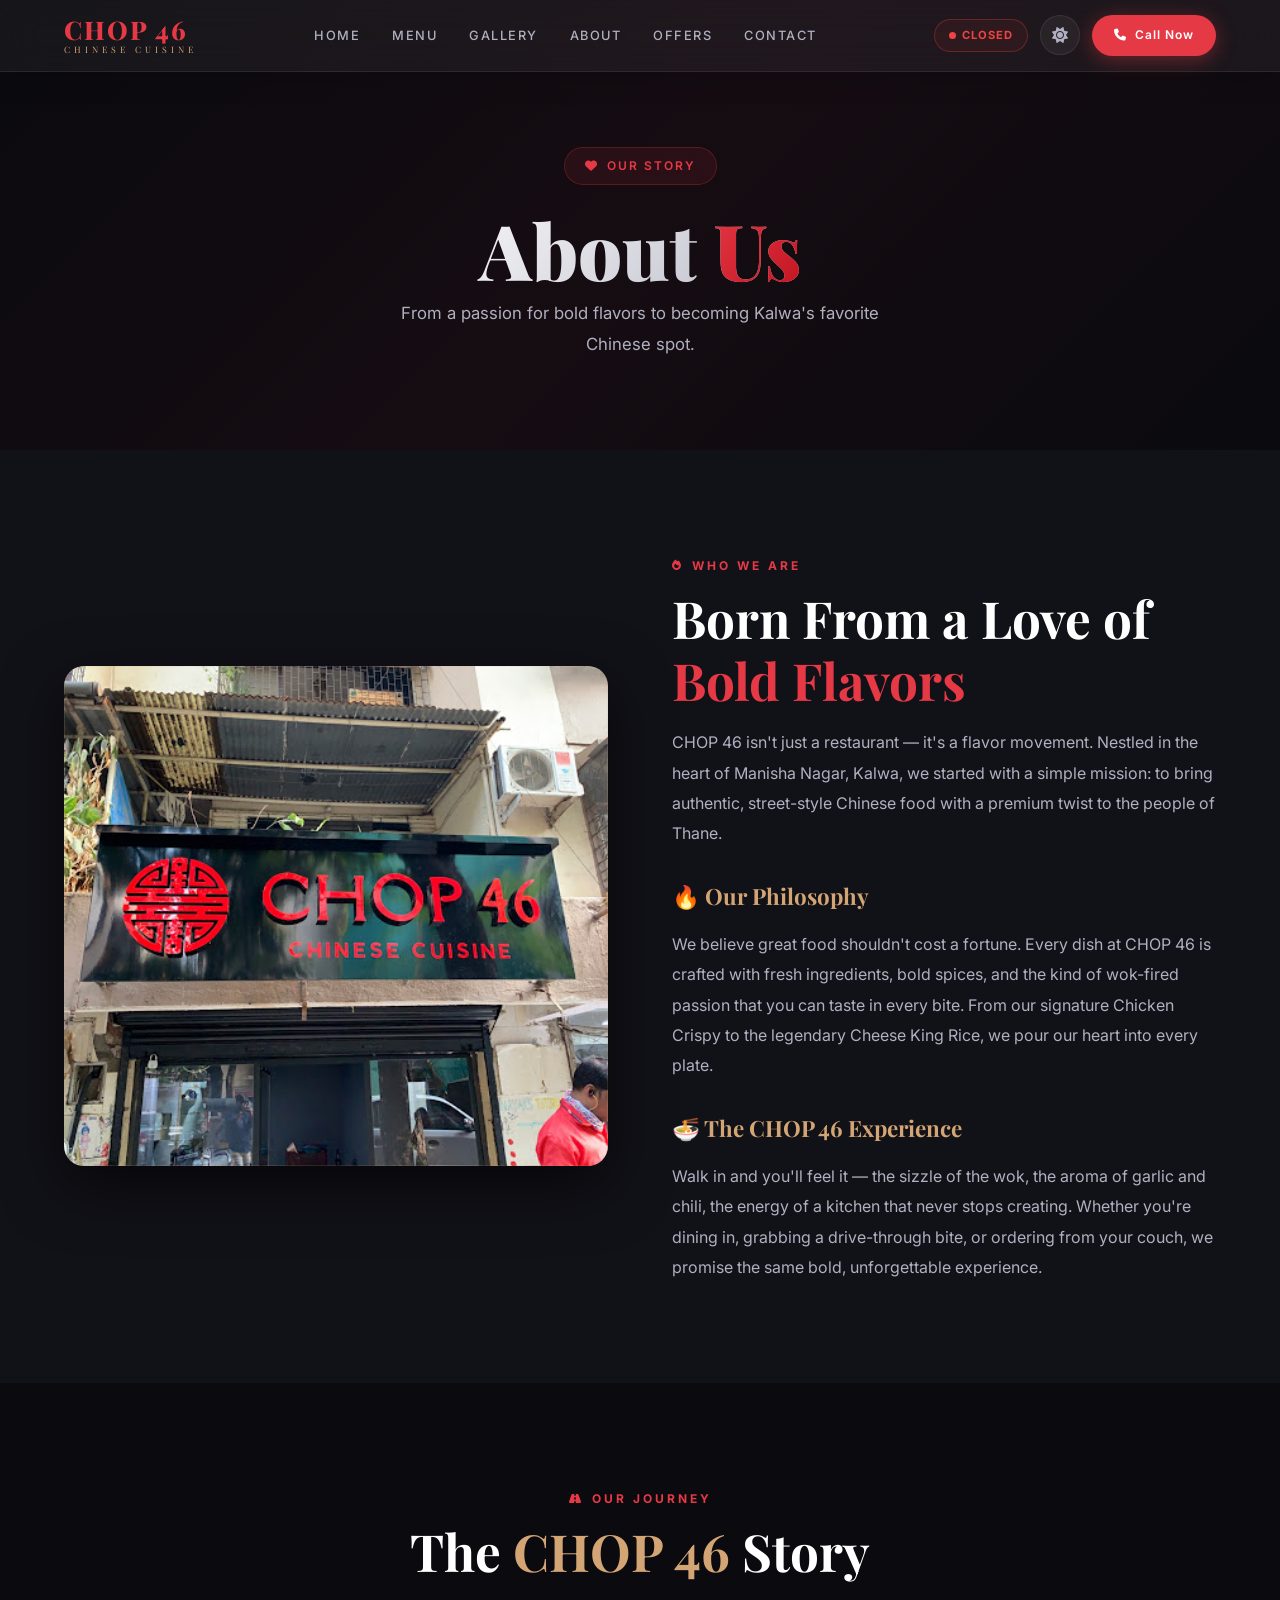
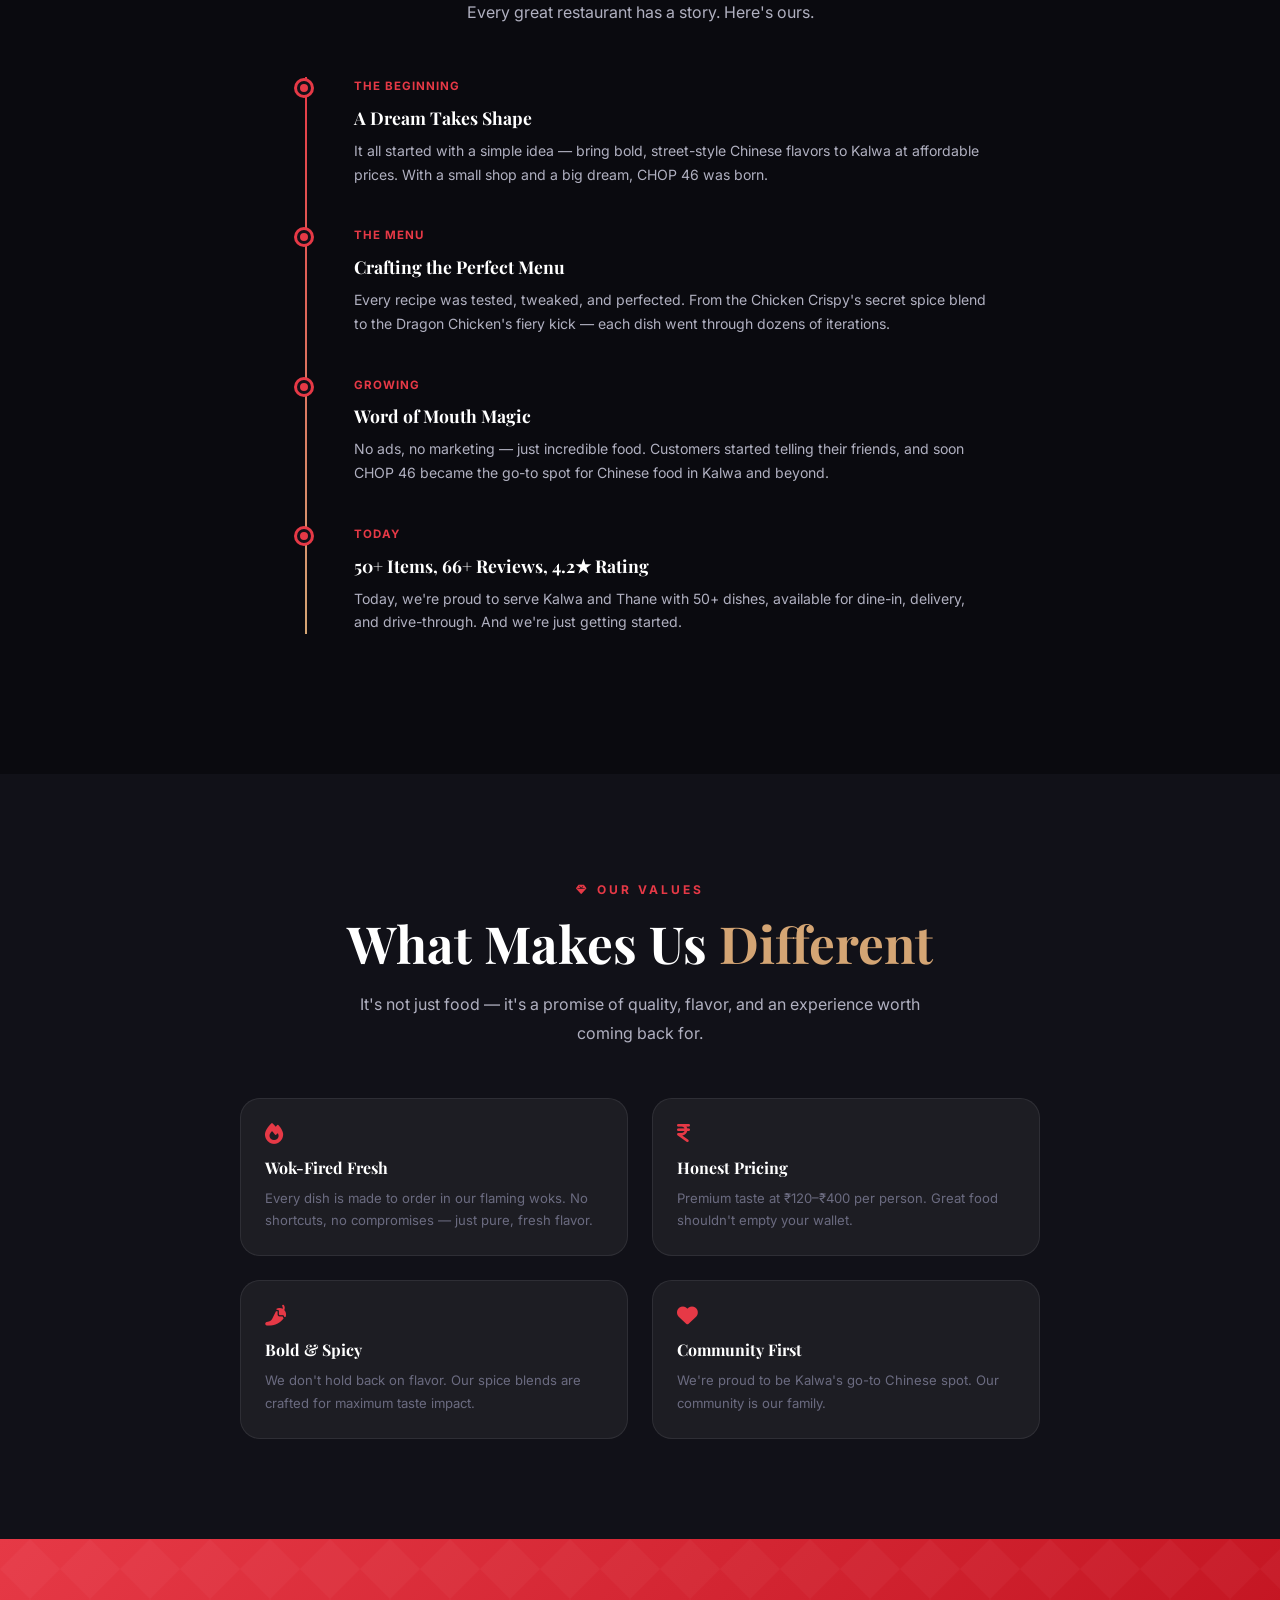
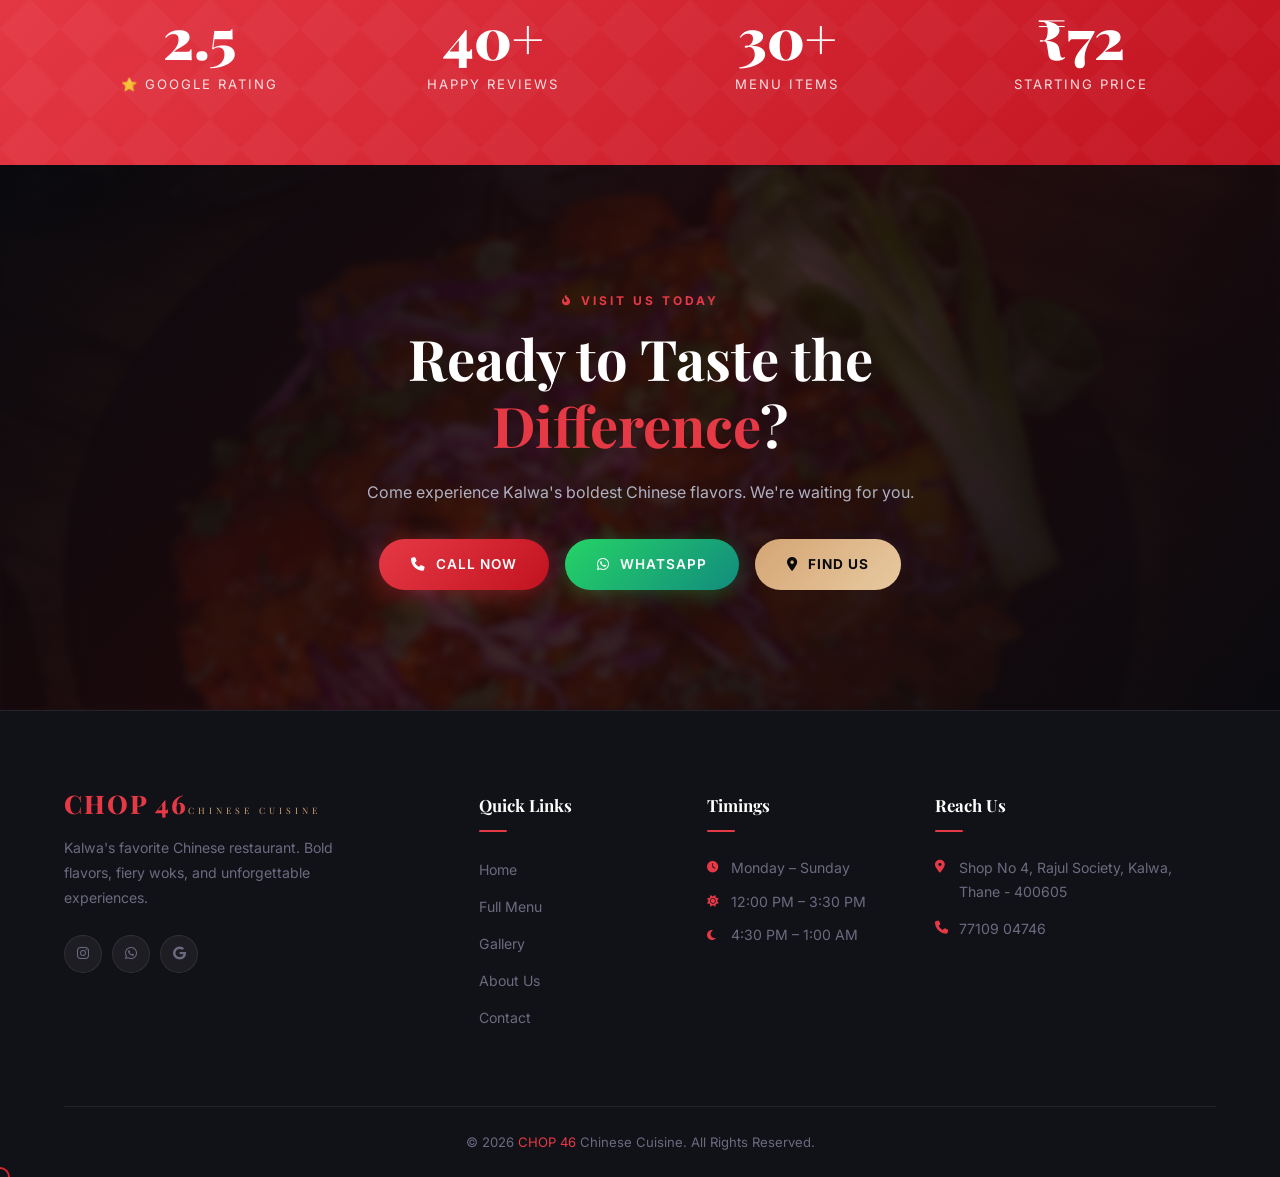
<file: about.html>
<!DOCTYPE html>
<html lang="en" data-theme="dark">
<head>
  <meta charset="UTF-8">
  <meta name="viewport" content="width=device-width, initial-scale=1.0">
  <title>About CHOP 46 | Our Story | Best Chinese Restaurant Kalwa, Thane</title>
  <meta name="description" content="Learn about CHOP 46 - Kalwa's beloved Chinese restaurant. Our story, our passion for bold flavors, and why we're rated 4.2 stars by food lovers in Thane.">
  <meta name="keywords" content="CHOP 46 about, Chinese restaurant Kalwa story, Best Chinese food Thane, affordable Chinese restaurant Kalwa">
  <meta name="theme-color" content="#E63946">
  <link rel="canonical" href="https://achaitanya3143.github.io/about.html">
  <link rel="stylesheet" href="style.css">
  <link rel="stylesheet" href="https://cdnjs.cloudflare.com/ajax/libs/font-awesome/6.5.1/css/all.min.css">
</head>
<body>
  <a href="#main-content" class="skip-link">Skip to main content</a>
  <div class="scroll-progress"></div>

  <div class="preloader" id="preloader" role="status" aria-label="Loading">
    <div class="preloader-logo">CHOP <span>46</span></div>
    <div class="preloader-bar"></div>
  </div>

  <!-- Navbar -->
  <nav class="navbar scrolled" id="navbar" role="navigation" aria-label="Main navigation">
    <div class="nav-inner">
      <a href="index.html" class="nav-logo" aria-label="CHOP 46 Home">CHOP 46<span>Chinese Cuisine</span></a>
      <div class="nav-links" id="navLinks" role="menubar">
        <a href="index.html" role="menuitem">Home</a>
        <a href="menu.html" role="menuitem">Menu</a>
        <a href="gallery.html" role="menuitem">Gallery</a>
        <a href="about.html" class="active" role="menuitem">About</a>
        <a href="offers.html" role="menuitem">Offers</a>
        <a href="contact.html" role="menuitem">Contact</a>
      </div>
      <div class="nav-right">
        <div class="live-status open" id="liveStatus"><span class="status-dot"></span> Open Now</div>
        <button class="theme-toggle" id="themeToggle" aria-label="Toggle theme"><i class="fas fa-sun"></i></button>
        <a href="tel:+917710904746" class="nav-cta" aria-label="Call CHOP 46"><i class="fas fa-phone"></i> Call Now</a>
      </div>
      <button class="menu-toggle" id="menuToggle" aria-label="Toggle navigation menu" aria-expanded="false">
        <span></span><span></span><span></span>
      </button>
    </div>
  </nav>

  <main id="main-content">

  <!-- Page Hero -->
  <section class="page-hero">
    <div class="page-hero-bg"></div>
    <div class="hero-particles" aria-hidden="true">
      <div class="particle"></div><div class="particle"></div><div class="particle"></div>
      <div class="particle"></div><div class="particle"></div><div class="particle"></div>
    </div>
    <div class="page-hero-content">
      <div class="hero-badge"><i class="fas fa-heart" aria-hidden="true"></i> Our Story</div>
      <h1 class="hero-title" style="font-size: clamp(2.5rem, 6vw, 5rem);">About <span class="highlight">Us</span></h1>
      <p class="hero-desc">From a passion for bold flavors to becoming Kalwa's favorite Chinese spot.</p>
    </div>
  </section>

  <!-- About Content -->
  <section class="section" style="background: var(--bg-secondary);" aria-label="Our story">
    <div class="container">
      <div class="about-grid">
        <div class="about-image fade-in-left">
          <img src="IMG 5.jpg" alt="CHOP 46 Chinese restaurant kitchen with wok cooking" width="600" height="500">
        </div>
        <div class="about-text fade-in-right">
          <div class="section-tag"><i class="fas fa-fire" aria-hidden="true"></i> WHO WE ARE</div>
          <h2 class="section-title">Born From a Love of <span class="red">Bold Flavors</span></h2>
          <p>CHOP 46 isn't just a restaurant — it's a flavor movement. Nestled in the heart of Manisha Nagar, Kalwa, we started with a simple mission: to bring authentic, street-style Chinese food with a premium twist to the people of Thane.</p>
          
          <h3>🔥 Our Philosophy</h3>
          <p>We believe great food shouldn't cost a fortune. Every dish at CHOP 46 is crafted with fresh ingredients, bold spices, and the kind of wok-fired passion that you can taste in every bite. From our signature Chicken Crispy to the legendary Cheese King Rice, we pour our heart into every plate.</p>
          
          <h3>🍜 The CHOP 46 Experience</h3>
          <p>Walk in and you'll feel it — the sizzle of the wok, the aroma of garlic and chili, the energy of a kitchen that never stops creating. Whether you're dining in, grabbing a drive-through bite, or ordering from your couch, we promise the same bold, unforgettable experience.</p>
        </div>
      </div>
    </div>
  </section>

  <!-- Our Journey Timeline -->
  <section class="section section-dark" aria-label="Our journey">
    <div class="container">
      <div class="text-center fade-in">
        <div class="section-tag"><i class="fas fa-road" aria-hidden="true"></i> OUR JOURNEY</div>
        <h2 class="section-title">The <span class="gold">CHOP 46</span> Story</h2>
        <p class="section-desc">Every great restaurant has a story. Here's ours.</p>
      </div>
      <div class="timeline" style="max-width: 700px; margin: 50px auto 0;">
        <div class="timeline-item fade-in">
          <div class="timeline-date">The Beginning</div>
          <h4>A Dream Takes Shape</h4>
          <p>It all started with a simple idea — bring bold, street-style Chinese flavors to Kalwa at affordable prices. With a small shop and a big dream, CHOP 46 was born.</p>
        </div>
        <div class="timeline-item fade-in">
          <div class="timeline-date">The Menu</div>
          <h4>Crafting the Perfect Menu</h4>
          <p>Every recipe was tested, tweaked, and perfected. From the Chicken Crispy's secret spice blend to the Dragon Chicken's fiery kick — each dish went through dozens of iterations.</p>
        </div>
        <div class="timeline-item fade-in">
          <div class="timeline-date">Growing</div>
          <h4>Word of Mouth Magic</h4>
          <p>No ads, no marketing — just incredible food. Customers started telling their friends, and soon CHOP 46 became the go-to spot for Chinese food in Kalwa and beyond.</p>
        </div>
        <div class="timeline-item fade-in">
          <div class="timeline-date">Today</div>
          <h4>50+ Items, 66+ Reviews, 4.2★ Rating</h4>
          <p>Today, we're proud to serve Kalwa and Thane with 50+ dishes, available for dine-in, delivery, and drive-through. And we're just getting started.</p>
        </div>
      </div>
    </div>
  </section>

  <!-- Values -->
  <section class="section" style="background: var(--bg-secondary);" aria-label="Our values">
    <div class="container">
      <div class="text-center fade-in">
        <div class="section-tag"><i class="fas fa-gem" aria-hidden="true"></i> OUR VALUES</div>
        <h2 class="section-title">What Makes Us <span class="gold">Different</span></h2>
        <p class="section-desc">It's not just food — it's a promise of quality, flavor, and an experience worth coming back for.</p>
      </div>
      <div class="about-values" style="margin-top: 50px; max-width: 800px; margin-left: auto; margin-right: auto;">
        <div class="value-item fade-in" id="value-1">
          <i class="fas fa-fire" aria-hidden="true"></i>
          <h4>Wok-Fired Fresh</h4>
          <p>Every dish is made to order in our flaming woks. No shortcuts, no compromises — just pure, fresh flavor.</p>
        </div>
        <div class="value-item fade-in" id="value-2">
          <i class="fas fa-indian-rupee-sign" aria-hidden="true"></i>
          <h4>Honest Pricing</h4>
          <p>Premium taste at ₹120–₹400 per person. Great food shouldn't empty your wallet.</p>
        </div>
        <div class="value-item fade-in" id="value-3">
          <i class="fas fa-pepper-hot" aria-hidden="true"></i>
          <h4>Bold & Spicy</h4>
          <p>We don't hold back on flavor. Our spice blends are crafted for maximum taste impact.</p>
        </div>
        <div class="value-item fade-in" id="value-4">
          <i class="fas fa-heart" aria-hidden="true"></i>
          <h4>Community First</h4>
          <p>We're proud to be Kalwa's go-to Chinese spot. Our community is our family.</p>
        </div>
      </div>
    </div>
  </section>

  <!-- Stats -->
  <section class="stats-section" id="stats" aria-label="Restaurant statistics">
    <div class="container">
      <div class="stats-grid">
        <div class="stat-item fade-in">
          <div class="stat-number" data-target="4.2">4.2</div>
          <div class="stat-label">⭐ Google Rating</div>
        </div>
        <div class="stat-item fade-in">
          <div class="stat-number" data-target="66" data-suffix="+">66+</div>
          <div class="stat-label">Happy Reviews</div>
        </div>
        <div class="stat-item fade-in">
          <div class="stat-number" data-target="50" data-suffix="+">50+</div>
          <div class="stat-label">Menu Items</div>
        </div>
        <div class="stat-item fade-in">
          <div class="stat-number" data-target="120" data-prefix="₹">₹120</div>
          <div class="stat-label">Starting Price</div>
        </div>
      </div>
    </div>
  </section>

  <!-- CTA -->
  <section class="cta-section" id="cta" aria-label="Call to action">
    <div class="cta-bg"></div>
    <div class="cta-overlay"></div>
    <div class="cta-content">
      <div class="section-tag"><i class="fas fa-fire-flame-curved" aria-hidden="true"></i> VISIT US TODAY</div>
      <h2 class="section-title">Ready to Taste the <span class="red">Difference</span>?</h2>
      <p class="section-desc" style="margin: 0 auto;">Come experience Kalwa's boldest Chinese flavors. We're waiting for you.</p>
      <div class="cta-buttons">
        <a href="tel:+917710904746" class="btn btn-primary" id="about-cta-call"><i class="fas fa-phone"></i> Call Now</a>
        <a href="https://wa.me/917710904746?text=Hi%20CHOP%2046!%20I'd%20like%20to%20place%20an%20order." target="_blank" rel="noopener" class="btn btn-whatsapp" id="about-cta-wa"><i class="fab fa-whatsapp"></i> WhatsApp</a>
        <a href="contact.html" class="btn btn-gold" id="about-cta-contact"><i class="fas fa-map-marker-alt"></i> Find Us</a>
      </div>
    </div>
  </section>

  </main>

  <!-- Footer -->
  <footer class="footer" id="footer" role="contentinfo">
    <div class="container">
      <div class="footer-grid">
        <div class="footer-brand">
          <a href="index.html" class="nav-logo">CHOP 46<span>Chinese Cuisine</span></a>
          <p>Kalwa's favorite Chinese restaurant. Bold flavors, fiery woks, and unforgettable experiences.</p>
          <div class="footer-social">
            <a href="https://instagram.com/the.chop46" target="_blank" rel="noopener" aria-label="Instagram"><i class="fab fa-instagram"></i></a>
            <a href="https://wa.me/917710904746" target="_blank" rel="noopener" aria-label="WhatsApp"><i class="fab fa-whatsapp"></i></a>
            <a href="https://maps.google.com/?q=CHOP+46+Kalwa+Thane" target="_blank" rel="noopener" aria-label="Google Maps"><i class="fab fa-google"></i></a>
          </div>
        </div>
        <div>
          <h4>Quick Links</h4>
          <ul>
            <li><a href="index.html">Home</a></li>
            <li><a href="menu.html">Full Menu</a></li>
            <li><a href="gallery.html">Gallery</a></li>
            <li><a href="about.html">About Us</a></li>
            <li><a href="contact.html">Contact</a></li>
          </ul>
        </div>
        <div>
          <h4>Timings</h4>
          <ul class="footer-timings">
            <li><i class="fas fa-clock"></i> Monday – Sunday</li>
            <li><i class="fas fa-sun"></i> 12:00 PM – 3:30 PM</li>
            <li><i class="fas fa-moon"></i> 4:30 PM – 1:00 AM</li>
          </ul>
        </div>
        <div>
          <h4>Reach Us</h4>
          <div class="footer-contact-item"><i class="fas fa-map-marker-alt"></i><span>Shop No 4, Rajul Society, Kalwa, Thane - 400605</span></div>
          <div class="footer-contact-item"><i class="fas fa-phone"></i><a href="tel:+917710904746">77109 04746</a></div>
        </div>
      </div>
      <div class="footer-bottom"><p>&copy; 2026 <span>CHOP 46</span> Chinese Cuisine. All Rights Reserved.</p></div>
    </div>
  </footer>

  <button class="back-to-top" id="backToTop" aria-label="Back to top"><i class="fas fa-chevron-up"></i></button>
  <a href="tel:+917710904746" class="sticky-call" id="stickyCall" aria-label="Call CHOP 46"><i class="fas fa-phone"></i></a>
  <a href="https://wa.me/917710904746?text=Hi%20CHOP%2046!%20I'd%20like%20to%20place%20an%20order." target="_blank" rel="noopener" class="sticky-whatsapp" id="stickyWhatsapp" aria-label="WhatsApp"><i class="fab fa-whatsapp"></i></a>

  <script src="script.js"></script>
</body>
</html>
</file>
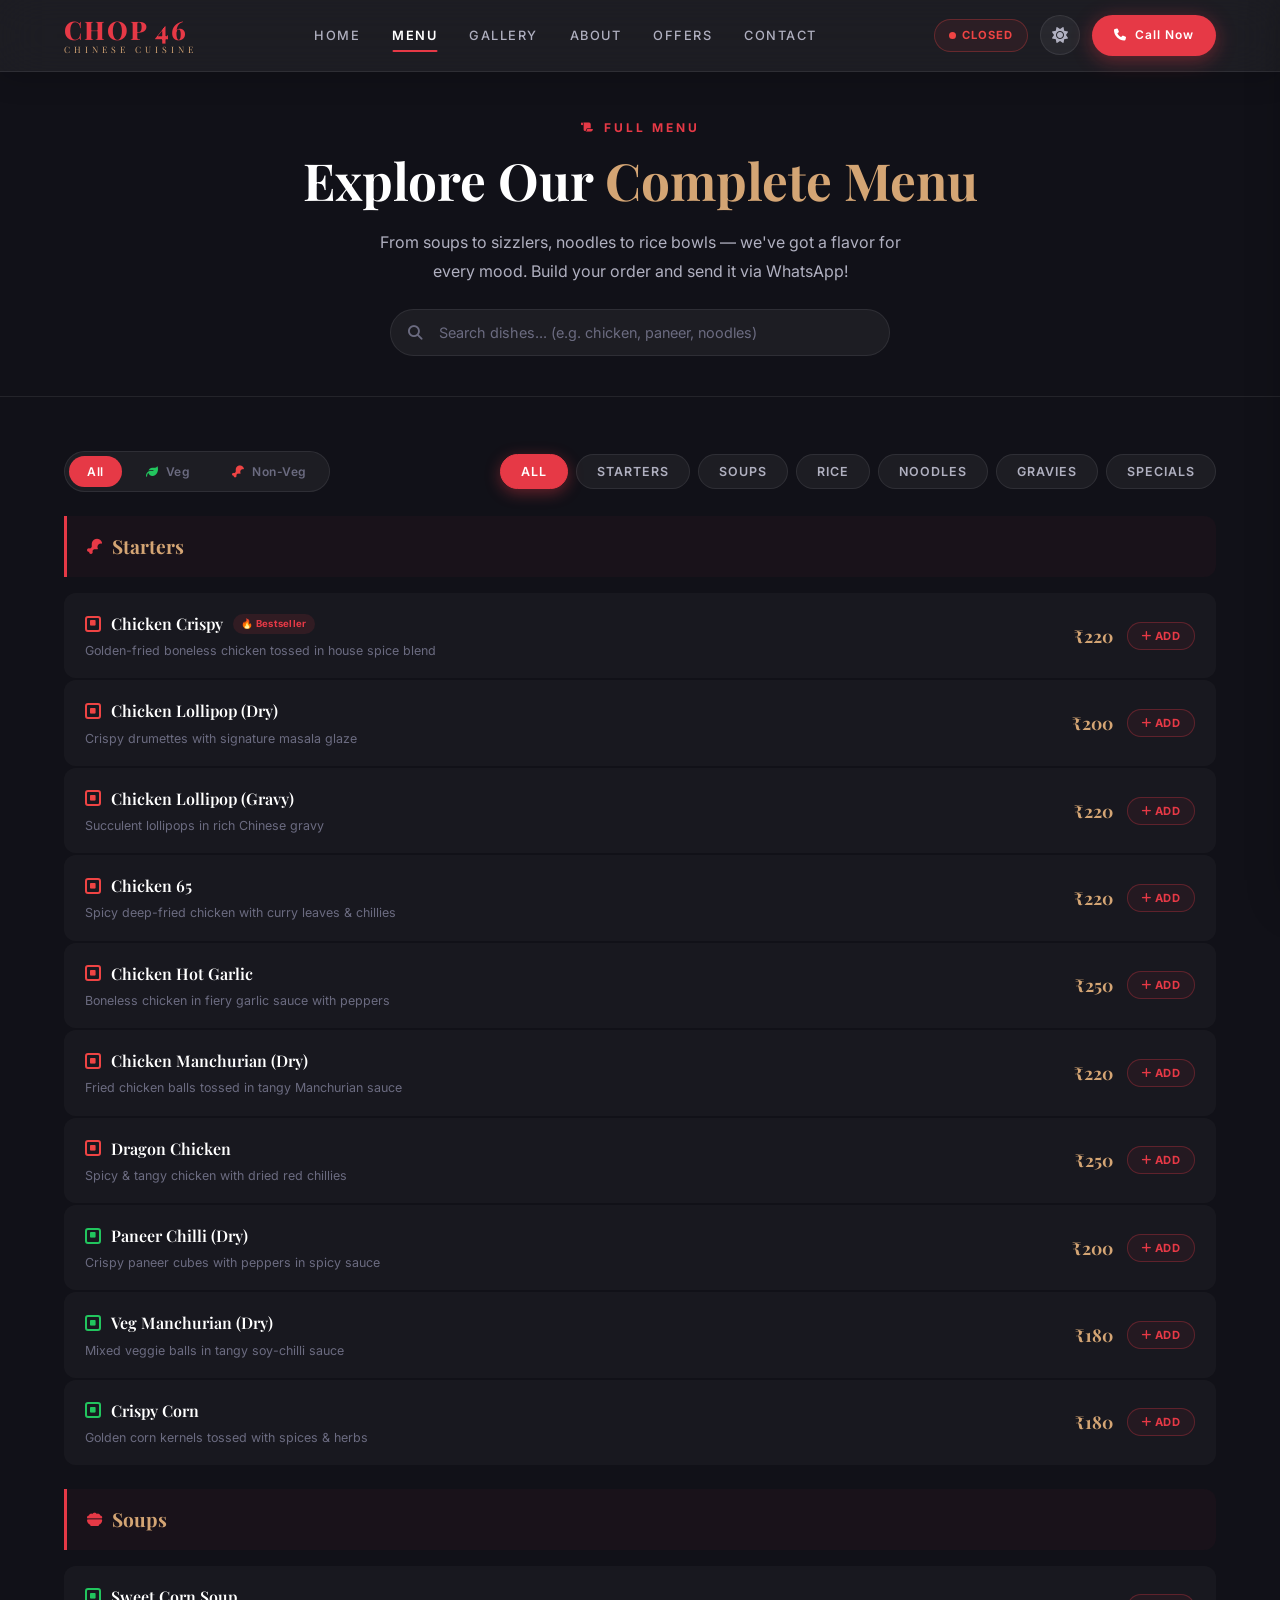
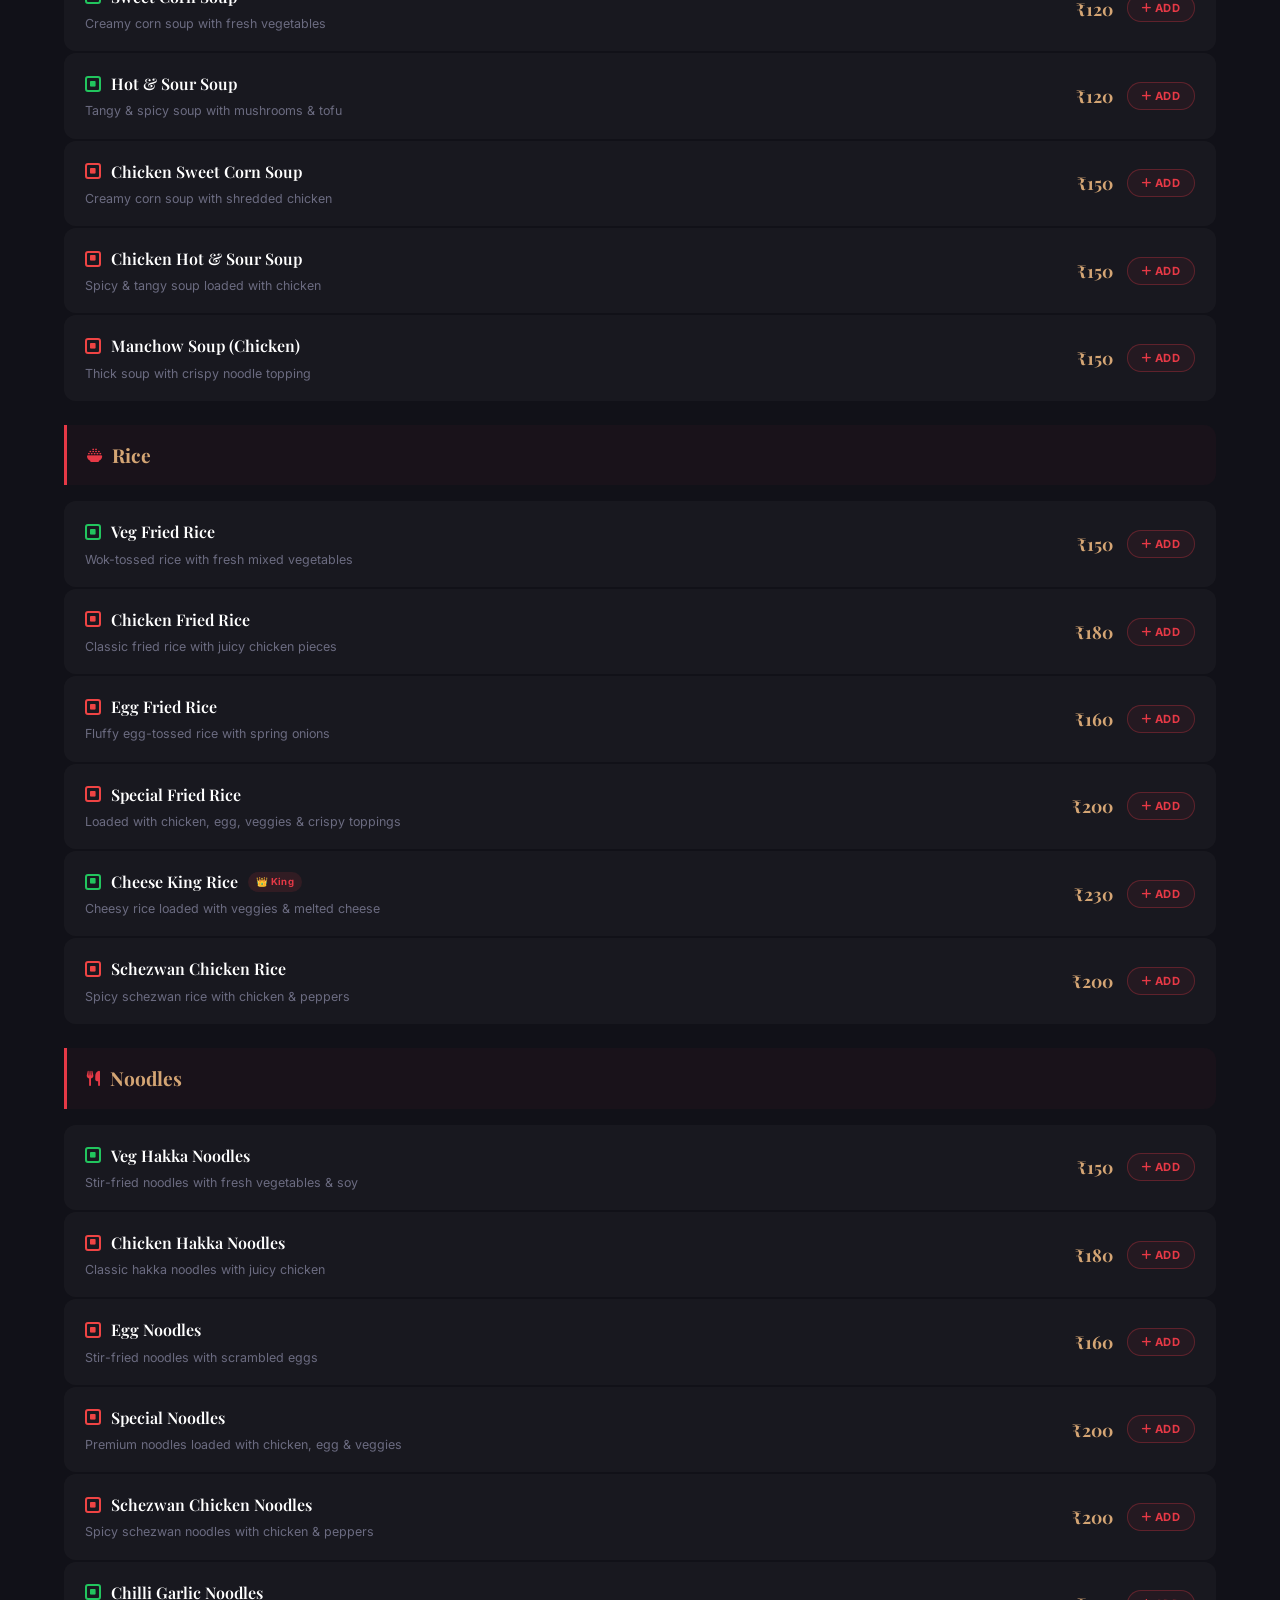
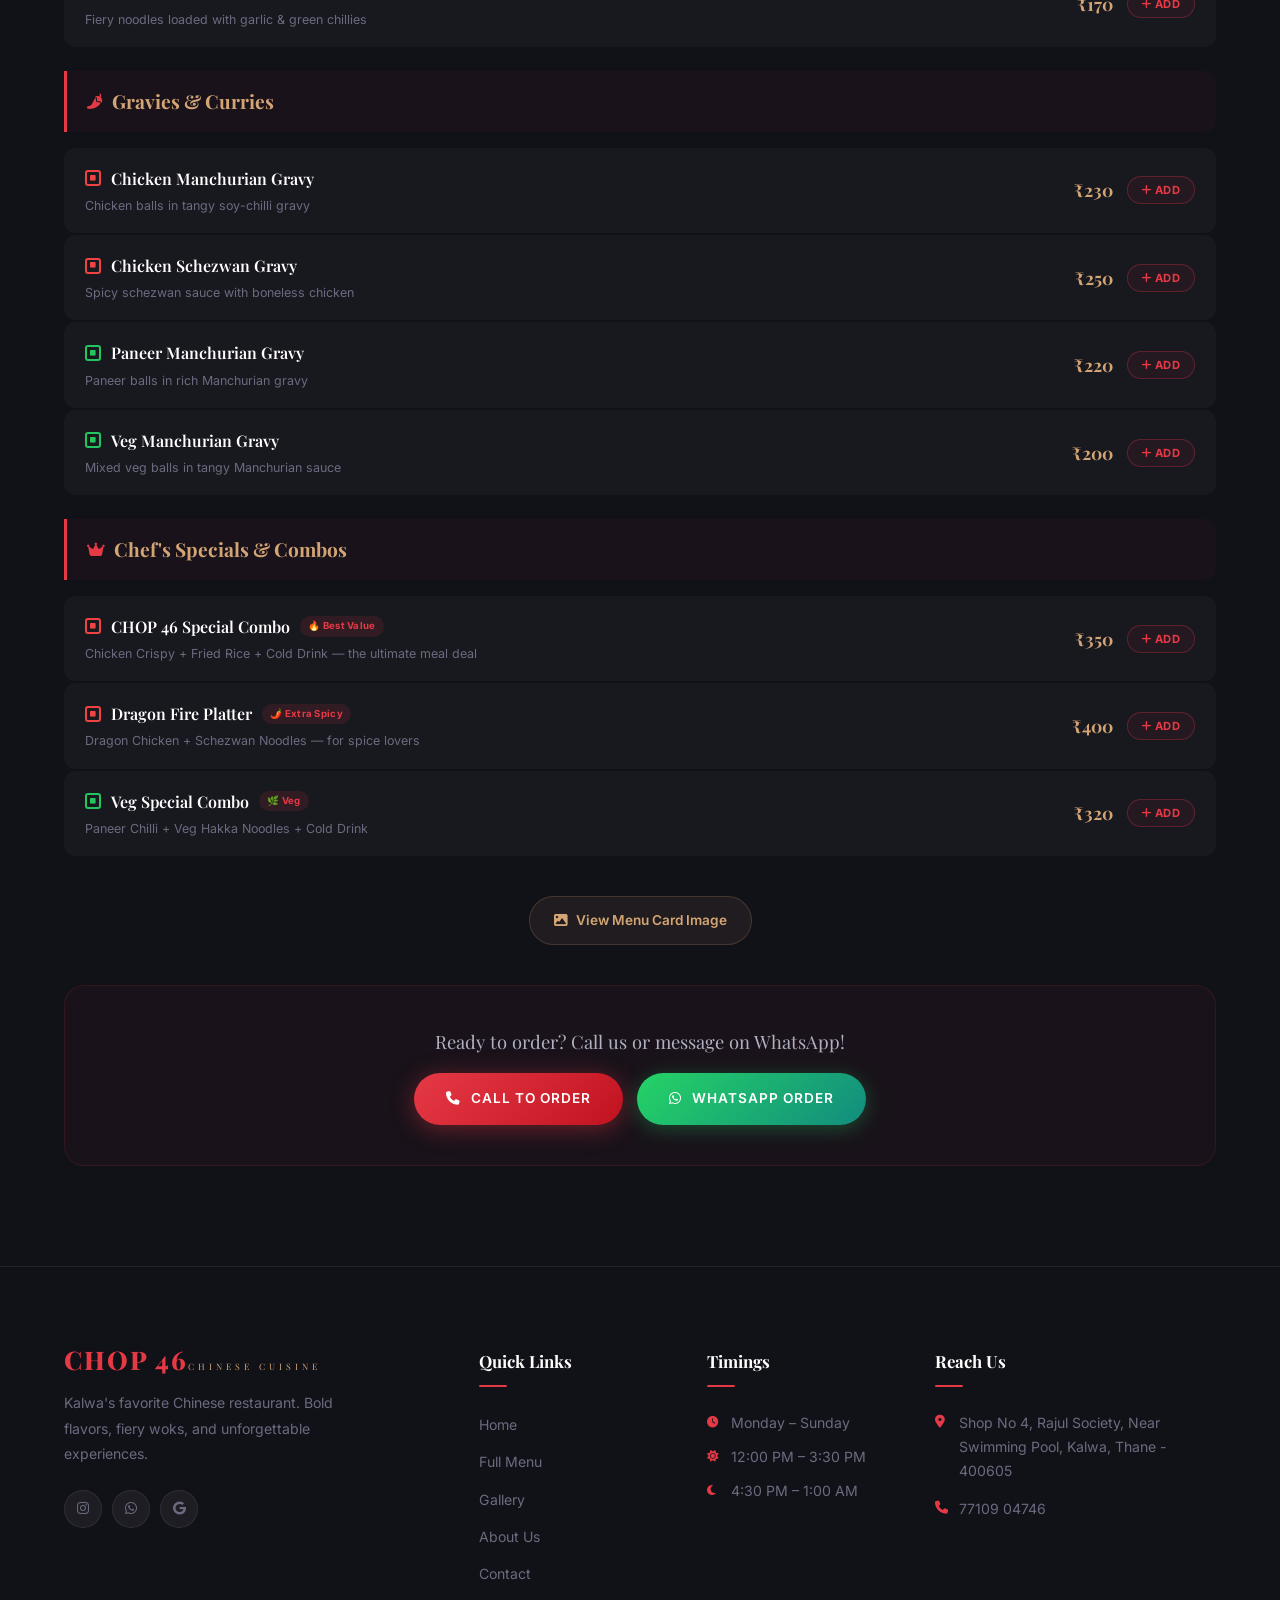
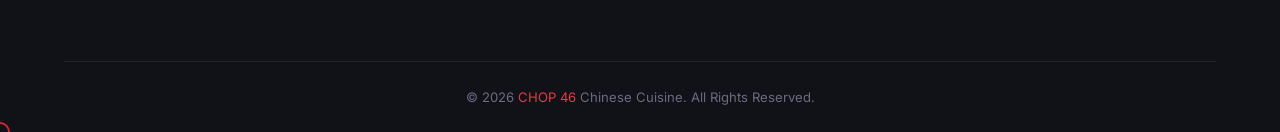
<file: menu.html>
<!DOCTYPE html>
<html lang="en" data-theme="dark">
<head>
  <meta charset="UTF-8">
  <meta name="viewport" content="width=device-width, initial-scale=1.0">
  <title>Menu | CHOP 46 — Full Chinese Food Menu with Prices | Kalwa, Thane</title>
  <meta name="description" content="Browse CHOP 46's complete Chinese food menu. Starters, soups, rice, noodles, gravies & combos. ₹120-₹400. Build your order and send via WhatsApp!">
  <meta name="keywords" content="CHOP 46 menu, Chinese food menu Kalwa, Chinese restaurant prices Thane, order Chinese food online">
  <meta name="theme-color" content="#E63946">
  <link rel="canonical" href="https://achaitanya3143.github.io/menu.html">
  <link rel="stylesheet" href="style.css">
  <link rel="stylesheet" href="https://cdnjs.cloudflare.com/ajax/libs/font-awesome/6.5.1/css/all.min.css">
</head>
<body>
  <a href="#main-content" class="skip-link">Skip to main content</a>
  <div class="scroll-progress"></div>

  <!-- Preloader -->
  <div class="preloader" id="preloader" role="status" aria-label="Loading">
    <div class="preloader-logo">CHOP <span>46</span></div>
    <div class="preloader-bar"></div>
  </div>

  <!-- Navbar -->
  <nav class="navbar scrolled" id="navbar" role="navigation" aria-label="Main navigation">
    <div class="nav-inner">
      <a href="index.html" class="nav-logo" aria-label="CHOP 46 Home">CHOP 46<span>Chinese Cuisine</span></a>
      <div class="nav-links" id="navLinks" role="menubar">
        <a href="index.html" role="menuitem">Home</a>
        <a href="menu.html" class="active" role="menuitem">Menu</a>
        <a href="gallery.html" role="menuitem">Gallery</a>
        <a href="about.html" role="menuitem">About</a>
        <a href="offers.html" role="menuitem">Offers</a>
        <a href="contact.html" role="menuitem">Contact</a>
      </div>
      <div class="nav-right">
        <div class="live-status open" id="liveStatus"><span class="status-dot"></span> Open Now</div>
        <button class="theme-toggle" id="themeToggle" aria-label="Toggle theme"><i class="fas fa-sun"></i></button>
        <a href="tel:+917710904746" class="nav-cta" aria-label="Call CHOP 46"><i class="fas fa-phone"></i> Call Now</a>
      </div>
      <button class="menu-toggle" id="menuToggle" aria-label="Toggle navigation menu" aria-expanded="false">
        <span></span><span></span><span></span>
      </button>
    </div>
  </nav>

  <main id="main-content">

  <!-- Menu Page Header -->
  <section class="menu-page-header">
    <div class="container">
      <div class="text-center">
        <div class="section-tag"><i class="fas fa-scroll" aria-hidden="true"></i> FULL MENU</div>
        <h1 class="section-title">Explore Our <span class="gold">Complete Menu</span></h1>
        <p class="section-desc" style="margin: 0 auto;">From soups to sizzlers, noodles to rice bowls — we've got a flavor for every mood. Build your order and send it via WhatsApp!</p>
      </div>

      <!-- Smart Search -->
      <div class="menu-search-bar fade-in">
        <i class="fas fa-search" aria-hidden="true"></i>
        <input type="text" id="menuSearch" placeholder="Search dishes... (e.g. chicken, paneer, noodles)" aria-label="Search menu items">
      </div>
    </div>
  </section>

  <!-- Menu Content -->
  <section class="section" style="background: var(--bg-secondary); padding-top: 30px;" aria-label="Menu items">
    <div class="container">

      <!-- Menu Controls Row -->
      <div class="menu-controls fade-in">
        <!-- Diet Toggle -->
        <div class="diet-toggle" role="group" aria-label="Diet filter">
          <button class="diet-btn active-all" data-diet="all">All</button>
          <button class="diet-btn" data-diet="veg"><i class="fas fa-leaf" style="color: var(--veg-green); margin-right: 4px;"></i> Veg</button>
          <button class="diet-btn" data-diet="nonveg"><i class="fas fa-drumstick-bite" style="color: var(--non-veg-red); margin-right: 4px;"></i> Non-Veg</button>
        </div>

        <!-- Category Filter Tabs -->
        <div class="menu-filter" role="tablist" aria-label="Menu categories">
          <button class="menu-tab active" data-category="all" role="tab" aria-selected="true">All</button>
          <button class="menu-tab" data-category="starters" role="tab" aria-selected="false">Starters</button>
          <button class="menu-tab" data-category="soups" role="tab" aria-selected="false">Soups</button>
          <button class="menu-tab" data-category="rice" role="tab" aria-selected="false">Rice</button>
          <button class="menu-tab" data-category="noodles" role="tab" aria-selected="false">Noodles</button>
          <button class="menu-tab" data-category="gravy" role="tab" aria-selected="false">Gravies</button>
          <button class="menu-tab" data-category="specials" role="tab" aria-selected="false">Specials</button>
        </div>
      </div>

      <!-- Menu Items List -->
      <div class="menu-list" role="list">

        <!-- No Results Message -->
        <div class="menu-no-results" id="menuNoResults" style="display: none;">
          <i class="fas fa-search"></i>
          <p>No dishes found matching your search.</p>
          <p style="font-size: 0.85rem;">Try a different keyword or category.</p>
        </div>

        <!-- Starters Category -->
        <div class="menu-category-header fade-in" data-category="starters">
          <h3><i class="fas fa-drumstick-bite" aria-hidden="true"></i> Starters</h3>
        </div>
        <div class="menu-item fade-in" data-category="starters" data-diet="nonveg" role="listitem">
          <div class="menu-item-info">
            <div class="menu-item-name">
              <span class="veg-indicator non-veg" title="Non-Vegetarian"><i class="fas fa-square"></i></span>
              Chicken Crispy
              <span class="menu-special-badge">🔥 Bestseller</span>
            </div>
            <p class="menu-item-desc">Golden-fried boneless chicken tossed in house spice blend</p>
          </div>
          <div class="menu-item-right">
            <div class="menu-item-price">₹220</div>
            <button class="add-to-order" data-name="Chicken Crispy" data-price="220"><i class="fas fa-plus"></i> Add</button>
          </div>
        </div>
        <div class="menu-item fade-in" data-category="starters" data-diet="nonveg" role="listitem">
          <div class="menu-item-info">
            <div class="menu-item-name">
              <span class="veg-indicator non-veg" title="Non-Vegetarian"><i class="fas fa-square"></i></span>
              Chicken Lollipop (Dry)
            </div>
            <p class="menu-item-desc">Crispy drumettes with signature masala glaze</p>
          </div>
          <div class="menu-item-right">
            <div class="menu-item-price">₹200</div>
            <button class="add-to-order" data-name="Chicken Lollipop (Dry)" data-price="200"><i class="fas fa-plus"></i> Add</button>
          </div>
        </div>
        <div class="menu-item fade-in" data-category="starters" data-diet="nonveg" role="listitem">
          <div class="menu-item-info">
            <div class="menu-item-name">
              <span class="veg-indicator non-veg" title="Non-Vegetarian"><i class="fas fa-square"></i></span>
              Chicken Lollipop (Gravy)
            </div>
            <p class="menu-item-desc">Succulent lollipops in rich Chinese gravy</p>
          </div>
          <div class="menu-item-right">
            <div class="menu-item-price">₹220</div>
            <button class="add-to-order" data-name="Chicken Lollipop (Gravy)" data-price="220"><i class="fas fa-plus"></i> Add</button>
          </div>
        </div>
        <div class="menu-item fade-in" data-category="starters" data-diet="nonveg" role="listitem">
          <div class="menu-item-info">
            <div class="menu-item-name">
              <span class="veg-indicator non-veg" title="Non-Vegetarian"><i class="fas fa-square"></i></span>
              Chicken 65
            </div>
            <p class="menu-item-desc">Spicy deep-fried chicken with curry leaves & chillies</p>
          </div>
          <div class="menu-item-right">
            <div class="menu-item-price">₹220</div>
            <button class="add-to-order" data-name="Chicken 65" data-price="220"><i class="fas fa-plus"></i> Add</button>
          </div>
        </div>
        <div class="menu-item fade-in" data-category="starters" data-diet="nonveg" role="listitem">
          <div class="menu-item-info">
            <div class="menu-item-name">
              <span class="veg-indicator non-veg" title="Non-Vegetarian"><i class="fas fa-square"></i></span>
              Chicken Hot Garlic
            </div>
            <p class="menu-item-desc">Boneless chicken in fiery garlic sauce with peppers</p>
          </div>
          <div class="menu-item-right">
            <div class="menu-item-price">₹250</div>
            <button class="add-to-order" data-name="Chicken Hot Garlic" data-price="250"><i class="fas fa-plus"></i> Add</button>
          </div>
        </div>
        <div class="menu-item fade-in" data-category="starters" data-diet="nonveg" role="listitem">
          <div class="menu-item-info">
            <div class="menu-item-name">
              <span class="veg-indicator non-veg" title="Non-Vegetarian"><i class="fas fa-square"></i></span>
              Chicken Manchurian (Dry)
            </div>
            <p class="menu-item-desc">Fried chicken balls tossed in tangy Manchurian sauce</p>
          </div>
          <div class="menu-item-right">
            <div class="menu-item-price">₹220</div>
            <button class="add-to-order" data-name="Chicken Manchurian (Dry)" data-price="220"><i class="fas fa-plus"></i> Add</button>
          </div>
        </div>
        <div class="menu-item fade-in" data-category="starters" data-diet="nonveg" role="listitem">
          <div class="menu-item-info">
            <div class="menu-item-name">
              <span class="veg-indicator non-veg" title="Non-Vegetarian"><i class="fas fa-square"></i></span>
              Dragon Chicken
            </div>
            <p class="menu-item-desc">Spicy & tangy chicken with dried red chillies</p>
          </div>
          <div class="menu-item-right">
            <div class="menu-item-price">₹250</div>
            <button class="add-to-order" data-name="Dragon Chicken" data-price="250"><i class="fas fa-plus"></i> Add</button>
          </div>
        </div>
        <div class="menu-item fade-in" data-category="starters" data-diet="veg" role="listitem">
          <div class="menu-item-info">
            <div class="menu-item-name">
              <span class="veg-indicator veg" title="Vegetarian"><i class="fas fa-square"></i></span>
              Paneer Chilli (Dry)
            </div>
            <p class="menu-item-desc">Crispy paneer cubes with peppers in spicy sauce</p>
          </div>
          <div class="menu-item-right">
            <div class="menu-item-price">₹200</div>
            <button class="add-to-order" data-name="Paneer Chilli (Dry)" data-price="200"><i class="fas fa-plus"></i> Add</button>
          </div>
        </div>
        <div class="menu-item fade-in" data-category="starters" data-diet="veg" role="listitem">
          <div class="menu-item-info">
            <div class="menu-item-name">
              <span class="veg-indicator veg" title="Vegetarian"><i class="fas fa-square"></i></span>
              Veg Manchurian (Dry)
            </div>
            <p class="menu-item-desc">Mixed veggie balls in tangy soy-chilli sauce</p>
          </div>
          <div class="menu-item-right">
            <div class="menu-item-price">₹180</div>
            <button class="add-to-order" data-name="Veg Manchurian (Dry)" data-price="180"><i class="fas fa-plus"></i> Add</button>
          </div>
        </div>
        <div class="menu-item fade-in" data-category="starters" data-diet="veg" role="listitem">
          <div class="menu-item-info">
            <div class="menu-item-name">
              <span class="veg-indicator veg" title="Vegetarian"><i class="fas fa-square"></i></span>
              Crispy Corn
            </div>
            <p class="menu-item-desc">Golden corn kernels tossed with spices & herbs</p>
          </div>
          <div class="menu-item-right">
            <div class="menu-item-price">₹180</div>
            <button class="add-to-order" data-name="Crispy Corn" data-price="180"><i class="fas fa-plus"></i> Add</button>
          </div>
        </div>

        <!-- Soups Category -->
        <div class="menu-category-header fade-in" data-category="soups">
          <h3><i class="fas fa-bowl-food" aria-hidden="true"></i> Soups</h3>
        </div>
        <div class="menu-item fade-in" data-category="soups" data-diet="veg" role="listitem">
          <div class="menu-item-info">
            <div class="menu-item-name">
              <span class="veg-indicator veg" title="Vegetarian"><i class="fas fa-square"></i></span>
              Sweet Corn Soup
            </div>
            <p class="menu-item-desc">Creamy corn soup with fresh vegetables</p>
          </div>
          <div class="menu-item-right">
            <div class="menu-item-price">₹120</div>
            <button class="add-to-order" data-name="Sweet Corn Soup" data-price="120"><i class="fas fa-plus"></i> Add</button>
          </div>
        </div>
        <div class="menu-item fade-in" data-category="soups" data-diet="veg" role="listitem">
          <div class="menu-item-info">
            <div class="menu-item-name">
              <span class="veg-indicator veg" title="Vegetarian"><i class="fas fa-square"></i></span>
              Hot & Sour Soup
            </div>
            <p class="menu-item-desc">Tangy & spicy soup with mushrooms & tofu</p>
          </div>
          <div class="menu-item-right">
            <div class="menu-item-price">₹120</div>
            <button class="add-to-order" data-name="Hot & Sour Soup" data-price="120"><i class="fas fa-plus"></i> Add</button>
          </div>
        </div>
        <div class="menu-item fade-in" data-category="soups" data-diet="nonveg" role="listitem">
          <div class="menu-item-info">
            <div class="menu-item-name">
              <span class="veg-indicator non-veg" title="Non-Vegetarian"><i class="fas fa-square"></i></span>
              Chicken Sweet Corn Soup
            </div>
            <p class="menu-item-desc">Creamy corn soup with shredded chicken</p>
          </div>
          <div class="menu-item-right">
            <div class="menu-item-price">₹150</div>
            <button class="add-to-order" data-name="Chicken Sweet Corn Soup" data-price="150"><i class="fas fa-plus"></i> Add</button>
          </div>
        </div>
        <div class="menu-item fade-in" data-category="soups" data-diet="nonveg" role="listitem">
          <div class="menu-item-info">
            <div class="menu-item-name">
              <span class="veg-indicator non-veg" title="Non-Vegetarian"><i class="fas fa-square"></i></span>
              Chicken Hot & Sour Soup
            </div>
            <p class="menu-item-desc">Spicy & tangy soup loaded with chicken</p>
          </div>
          <div class="menu-item-right">
            <div class="menu-item-price">₹150</div>
            <button class="add-to-order" data-name="Chicken Hot & Sour Soup" data-price="150"><i class="fas fa-plus"></i> Add</button>
          </div>
        </div>
        <div class="menu-item fade-in" data-category="soups" data-diet="nonveg" role="listitem">
          <div class="menu-item-info">
            <div class="menu-item-name">
              <span class="veg-indicator non-veg" title="Non-Vegetarian"><i class="fas fa-square"></i></span>
              Manchow Soup (Chicken)
            </div>
            <p class="menu-item-desc">Thick soup with crispy noodle topping</p>
          </div>
          <div class="menu-item-right">
            <div class="menu-item-price">₹150</div>
            <button class="add-to-order" data-name="Manchow Soup (Chicken)" data-price="150"><i class="fas fa-plus"></i> Add</button>
          </div>
        </div>

        <!-- Rice Category -->
        <div class="menu-category-header fade-in" data-category="rice">
          <h3><i class="fas fa-bowl-rice" aria-hidden="true"></i> Rice</h3>
        </div>
        <div class="menu-item fade-in" data-category="rice" data-diet="veg" role="listitem">
          <div class="menu-item-info">
            <div class="menu-item-name">
              <span class="veg-indicator veg" title="Vegetarian"><i class="fas fa-square"></i></span>
              Veg Fried Rice
            </div>
            <p class="menu-item-desc">Wok-tossed rice with fresh mixed vegetables</p>
          </div>
          <div class="menu-item-right">
            <div class="menu-item-price">₹150</div>
            <button class="add-to-order" data-name="Veg Fried Rice" data-price="150"><i class="fas fa-plus"></i> Add</button>
          </div>
        </div>
        <div class="menu-item fade-in" data-category="rice" data-diet="nonveg" role="listitem">
          <div class="menu-item-info">
            <div class="menu-item-name">
              <span class="veg-indicator non-veg" title="Non-Vegetarian"><i class="fas fa-square"></i></span>
              Chicken Fried Rice
            </div>
            <p class="menu-item-desc">Classic fried rice with juicy chicken pieces</p>
          </div>
          <div class="menu-item-right">
            <div class="menu-item-price">₹180</div>
            <button class="add-to-order" data-name="Chicken Fried Rice" data-price="180"><i class="fas fa-plus"></i> Add</button>
          </div>
        </div>
        <div class="menu-item fade-in" data-category="rice" data-diet="nonveg" role="listitem">
          <div class="menu-item-info">
            <div class="menu-item-name">
              <span class="veg-indicator non-veg" title="Non-Vegetarian"><i class="fas fa-square"></i></span>
              Egg Fried Rice
            </div>
            <p class="menu-item-desc">Fluffy egg-tossed rice with spring onions</p>
          </div>
          <div class="menu-item-right">
            <div class="menu-item-price">₹160</div>
            <button class="add-to-order" data-name="Egg Fried Rice" data-price="160"><i class="fas fa-plus"></i> Add</button>
          </div>
        </div>
        <div class="menu-item fade-in" data-category="rice" data-diet="nonveg" role="listitem">
          <div class="menu-item-info">
            <div class="menu-item-name">
              <span class="veg-indicator non-veg" title="Non-Vegetarian"><i class="fas fa-square"></i></span>
              Special Fried Rice
            </div>
            <p class="menu-item-desc">Loaded with chicken, egg, veggies & crispy toppings</p>
          </div>
          <div class="menu-item-right">
            <div class="menu-item-price">₹200</div>
            <button class="add-to-order" data-name="Special Fried Rice" data-price="200"><i class="fas fa-plus"></i> Add</button>
          </div>
        </div>
        <div class="menu-item fade-in" data-category="rice" data-diet="veg" role="listitem">
          <div class="menu-item-info">
            <div class="menu-item-name">
              <span class="veg-indicator veg" title="Vegetarian"><i class="fas fa-square"></i></span>
              Cheese King Rice
              <span class="menu-special-badge">👑 King</span>
            </div>
            <p class="menu-item-desc">Cheesy rice loaded with veggies & melted cheese</p>
          </div>
          <div class="menu-item-right">
            <div class="menu-item-price">₹230</div>
            <button class="add-to-order" data-name="Cheese King Rice" data-price="230"><i class="fas fa-plus"></i> Add</button>
          </div>
        </div>
        <div class="menu-item fade-in" data-category="rice" data-diet="nonveg" role="listitem">
          <div class="menu-item-info">
            <div class="menu-item-name">
              <span class="veg-indicator non-veg" title="Non-Vegetarian"><i class="fas fa-square"></i></span>
              Schezwan Chicken Rice
            </div>
            <p class="menu-item-desc">Spicy schezwan rice with chicken & peppers</p>
          </div>
          <div class="menu-item-right">
            <div class="menu-item-price">₹200</div>
            <button class="add-to-order" data-name="Schezwan Chicken Rice" data-price="200"><i class="fas fa-plus"></i> Add</button>
          </div>
        </div>

        <!-- Noodles Category -->
        <div class="menu-category-header fade-in" data-category="noodles">
          <h3><i class="fas fa-utensils" aria-hidden="true"></i> Noodles</h3>
        </div>
        <div class="menu-item fade-in" data-category="noodles" data-diet="veg" role="listitem">
          <div class="menu-item-info">
            <div class="menu-item-name">
              <span class="veg-indicator veg" title="Vegetarian"><i class="fas fa-square"></i></span>
              Veg Hakka Noodles
            </div>
            <p class="menu-item-desc">Stir-fried noodles with fresh vegetables & soy</p>
          </div>
          <div class="menu-item-right">
            <div class="menu-item-price">₹150</div>
            <button class="add-to-order" data-name="Veg Hakka Noodles" data-price="150"><i class="fas fa-plus"></i> Add</button>
          </div>
        </div>
        <div class="menu-item fade-in" data-category="noodles" data-diet="nonveg" role="listitem">
          <div class="menu-item-info">
            <div class="menu-item-name">
              <span class="veg-indicator non-veg" title="Non-Vegetarian"><i class="fas fa-square"></i></span>
              Chicken Hakka Noodles
            </div>
            <p class="menu-item-desc">Classic hakka noodles with juicy chicken</p>
          </div>
          <div class="menu-item-right">
            <div class="menu-item-price">₹180</div>
            <button class="add-to-order" data-name="Chicken Hakka Noodles" data-price="180"><i class="fas fa-plus"></i> Add</button>
          </div>
        </div>
        <div class="menu-item fade-in" data-category="noodles" data-diet="nonveg" role="listitem">
          <div class="menu-item-info">
            <div class="menu-item-name">
              <span class="veg-indicator non-veg" title="Non-Vegetarian"><i class="fas fa-square"></i></span>
              Egg Noodles
            </div>
            <p class="menu-item-desc">Stir-fried noodles with scrambled eggs</p>
          </div>
          <div class="menu-item-right">
            <div class="menu-item-price">₹160</div>
            <button class="add-to-order" data-name="Egg Noodles" data-price="160"><i class="fas fa-plus"></i> Add</button>
          </div>
        </div>
        <div class="menu-item fade-in" data-category="noodles" data-diet="nonveg" role="listitem">
          <div class="menu-item-info">
            <div class="menu-item-name">
              <span class="veg-indicator non-veg" title="Non-Vegetarian"><i class="fas fa-square"></i></span>
              Special Noodles
            </div>
            <p class="menu-item-desc">Premium noodles loaded with chicken, egg & veggies</p>
          </div>
          <div class="menu-item-right">
            <div class="menu-item-price">₹200</div>
            <button class="add-to-order" data-name="Special Noodles" data-price="200"><i class="fas fa-plus"></i> Add</button>
          </div>
        </div>
        <div class="menu-item fade-in" data-category="noodles" data-diet="nonveg" role="listitem">
          <div class="menu-item-info">
            <div class="menu-item-name">
              <span class="veg-indicator non-veg" title="Non-Vegetarian"><i class="fas fa-square"></i></span>
              Schezwan Chicken Noodles
            </div>
            <p class="menu-item-desc">Spicy schezwan noodles with chicken & peppers</p>
          </div>
          <div class="menu-item-right">
            <div class="menu-item-price">₹200</div>
            <button class="add-to-order" data-name="Schezwan Chicken Noodles" data-price="200"><i class="fas fa-plus"></i> Add</button>
          </div>
        </div>
        <div class="menu-item fade-in" data-category="noodles" data-diet="veg" role="listitem">
          <div class="menu-item-info">
            <div class="menu-item-name">
              <span class="veg-indicator veg" title="Vegetarian"><i class="fas fa-square"></i></span>
              Chilli Garlic Noodles
            </div>
            <p class="menu-item-desc">Fiery noodles loaded with garlic & green chillies</p>
          </div>
          <div class="menu-item-right">
            <div class="menu-item-price">₹170</div>
            <button class="add-to-order" data-name="Chilli Garlic Noodles" data-price="170"><i class="fas fa-plus"></i> Add</button>
          </div>
        </div>

        <!-- Gravies Category -->
        <div class="menu-category-header fade-in" data-category="gravy">
          <h3><i class="fas fa-pepper-hot" aria-hidden="true"></i> Gravies & Curries</h3>
        </div>
        <div class="menu-item fade-in" data-category="gravy" data-diet="nonveg" role="listitem">
          <div class="menu-item-info">
            <div class="menu-item-name">
              <span class="veg-indicator non-veg" title="Non-Vegetarian"><i class="fas fa-square"></i></span>
              Chicken Manchurian Gravy
            </div>
            <p class="menu-item-desc">Chicken balls in tangy soy-chilli gravy</p>
          </div>
          <div class="menu-item-right">
            <div class="menu-item-price">₹230</div>
            <button class="add-to-order" data-name="Chicken Manchurian Gravy" data-price="230"><i class="fas fa-plus"></i> Add</button>
          </div>
        </div>
        <div class="menu-item fade-in" data-category="gravy" data-diet="nonveg" role="listitem">
          <div class="menu-item-info">
            <div class="menu-item-name">
              <span class="veg-indicator non-veg" title="Non-Vegetarian"><i class="fas fa-square"></i></span>
              Chicken Schezwan Gravy
            </div>
            <p class="menu-item-desc">Spicy schezwan sauce with boneless chicken</p>
          </div>
          <div class="menu-item-right">
            <div class="menu-item-price">₹250</div>
            <button class="add-to-order" data-name="Chicken Schezwan Gravy" data-price="250"><i class="fas fa-plus"></i> Add</button>
          </div>
        </div>
        <div class="menu-item fade-in" data-category="gravy" data-diet="veg" role="listitem">
          <div class="menu-item-info">
            <div class="menu-item-name">
              <span class="veg-indicator veg" title="Vegetarian"><i class="fas fa-square"></i></span>
              Paneer Manchurian Gravy
            </div>
            <p class="menu-item-desc">Paneer balls in rich Manchurian gravy</p>
          </div>
          <div class="menu-item-right">
            <div class="menu-item-price">₹220</div>
            <button class="add-to-order" data-name="Paneer Manchurian Gravy" data-price="220"><i class="fas fa-plus"></i> Add</button>
          </div>
        </div>
        <div class="menu-item fade-in" data-category="gravy" data-diet="veg" role="listitem">
          <div class="menu-item-info">
            <div class="menu-item-name">
              <span class="veg-indicator veg" title="Vegetarian"><i class="fas fa-square"></i></span>
              Veg Manchurian Gravy
            </div>
            <p class="menu-item-desc">Mixed veg balls in tangy Manchurian sauce</p>
          </div>
          <div class="menu-item-right">
            <div class="menu-item-price">₹200</div>
            <button class="add-to-order" data-name="Veg Manchurian Gravy" data-price="200"><i class="fas fa-plus"></i> Add</button>
          </div>
        </div>

        <!-- Specials Category -->
        <div class="menu-category-header fade-in" data-category="specials">
          <h3><i class="fas fa-crown" aria-hidden="true"></i> Chef's Specials & Combos</h3>
        </div>
        <div class="menu-item fade-in" data-category="specials" data-diet="nonveg" role="listitem">
          <div class="menu-item-info">
            <div class="menu-item-name">
              <span class="veg-indicator non-veg" title="Non-Vegetarian"><i class="fas fa-square"></i></span>
              CHOP 46 Special Combo
              <span class="menu-special-badge">🔥 Best Value</span>
            </div>
            <p class="menu-item-desc">Chicken Crispy + Fried Rice + Cold Drink — the ultimate meal deal</p>
          </div>
          <div class="menu-item-right">
            <div class="menu-item-price">₹350</div>
            <button class="add-to-order" data-name="CHOP 46 Special Combo" data-price="350"><i class="fas fa-plus"></i> Add</button>
          </div>
        </div>
        <div class="menu-item fade-in" data-category="specials" data-diet="nonveg" role="listitem">
          <div class="menu-item-info">
            <div class="menu-item-name">
              <span class="veg-indicator non-veg" title="Non-Vegetarian"><i class="fas fa-square"></i></span>
              Dragon Fire Platter
              <span class="menu-special-badge">🌶️ Extra Spicy</span>
            </div>
            <p class="menu-item-desc">Dragon Chicken + Schezwan Noodles — for spice lovers</p>
          </div>
          <div class="menu-item-right">
            <div class="menu-item-price">₹400</div>
            <button class="add-to-order" data-name="Dragon Fire Platter" data-price="400"><i class="fas fa-plus"></i> Add</button>
          </div>
        </div>
        <div class="menu-item fade-in" data-category="specials" data-diet="veg" role="listitem">
          <div class="menu-item-info">
            <div class="menu-item-name">
              <span class="veg-indicator veg" title="Vegetarian"><i class="fas fa-square"></i></span>
              Veg Special Combo
              <span class="menu-special-badge">🌿 Veg</span>
            </div>
            <p class="menu-item-desc">Paneer Chilli + Veg Hakka Noodles + Cold Drink</p>
          </div>
          <div class="menu-item-right">
            <div class="menu-item-price">₹320</div>
            <button class="add-to-order" data-name="Veg Special Combo" data-price="320"><i class="fas fa-plus"></i> Add</button>
          </div>
        </div>
      </div>

      <!-- Menu Image Preview -->
      <div class="menu-image-preview fade-in">
        <details>
          <summary><i class="fas fa-image" aria-hidden="true"></i> View Menu Card Image</summary>
          <div class="menu-image-container">
            <img src="IMG 9.jpg" alt="CHOP 46 Complete Menu Card - Chinese Food Kalwa Thane" loading="lazy">
          </div>
        </details>
      </div>

      <!-- Order CTA -->
      <div class="menu-order-cta fade-in">
        <p>Ready to order? Call us or message on WhatsApp!</p>
        <div class="menu-order-buttons">
          <a href="tel:+917710904746" class="btn btn-primary" id="menu-cta-call">
            <i class="fas fa-phone" aria-hidden="true"></i> Call to Order
          </a>
          <a href="https://wa.me/917710904746?text=Hi%20CHOP%2046!%20I'd%20like%20to%20place%20an%20order." target="_blank" rel="noopener" class="btn btn-whatsapp" id="menu-cta-wa">
            <i class="fab fa-whatsapp" aria-hidden="true"></i> WhatsApp Order
          </a>
        </div>
      </div>
    </div>
  </section>

  </main>

  <!-- Footer -->
  <footer class="footer" role="contentinfo">
    <div class="container">
      <div class="footer-grid">
        <div class="footer-brand">
          <a href="index.html" class="nav-logo" aria-label="CHOP 46 Home">CHOP 46<span>Chinese Cuisine</span></a>
          <p>Kalwa's favorite Chinese restaurant. Bold flavors, fiery woks, and unforgettable experiences.</p>
          <div class="footer-social">
            <a href="https://instagram.com/the.chop46" target="_blank" rel="noopener" aria-label="Follow on Instagram"><i class="fab fa-instagram"></i></a>
            <a href="https://wa.me/917710904746" target="_blank" rel="noopener" aria-label="Chat on WhatsApp"><i class="fab fa-whatsapp"></i></a>
            <a href="https://maps.google.com/?q=CHOP+46+Kalwa+Thane" target="_blank" rel="noopener" aria-label="Find us on Google Maps"><i class="fab fa-google"></i></a>
          </div>
        </div>
        <div>
          <h4>Quick Links</h4>
          <ul>
            <li><a href="index.html">Home</a></li>
            <li><a href="menu.html">Full Menu</a></li>
            <li><a href="gallery.html">Gallery</a></li>
            <li><a href="about.html">About Us</a></li>
            <li><a href="contact.html">Contact</a></li>
          </ul>
        </div>
        <div>
          <h4>Timings</h4>
          <ul class="footer-timings">
            <li><i class="fas fa-clock"></i> Monday – Sunday</li>
            <li><i class="fas fa-sun"></i> 12:00 PM – 3:30 PM</li>
            <li><i class="fas fa-moon"></i> 4:30 PM – 1:00 AM</li>
          </ul>
        </div>
        <div>
          <h4>Reach Us</h4>
          <div class="footer-contact-item">
            <i class="fas fa-map-marker-alt"></i>
            <span>Shop No 4, Rajul Society, Near Swimming Pool, Kalwa, Thane - 400605</span>
          </div>
          <div class="footer-contact-item">
            <i class="fas fa-phone"></i>
            <a href="tel:+917710904746">77109 04746</a>
          </div>
        </div>
      </div>
      <div class="footer-bottom">
        <p>&copy; 2026 <span>CHOP 46</span> Chinese Cuisine. All Rights Reserved.</p>
      </div>
    </div>
  </footer>

  <!-- Floating Cart FAB -->
  <button class="cart-fab empty" id="cartFab" aria-label="View your order">
    <i class="fas fa-shopping-bag" aria-hidden="true"></i>
    <span class="cart-count" id="cartCount">0</span>
  </button>

  <!-- Cart Drawer -->
  <div class="cart-overlay" id="cartOverlay"></div>
  <div class="cart-drawer" id="cartDrawer">
    <div class="cart-drawer-header">
      <h3><i class="fas fa-shopping-bag" style="color: var(--primary);"></i> Your Order</h3>
      <button class="cart-drawer-close" id="cartClose" aria-label="Close cart"><i class="fas fa-times"></i></button>
    </div>
    <div class="cart-drawer-body" id="cartBody">
      <div class="cart-empty">
        <i class="fas fa-shopping-bag"></i>
        <p>Your order is empty</p>
        <p style="font-size: 0.8rem; margin-top: 8px;">Add items from the menu to build your WhatsApp order</p>
      </div>
    </div>
    <div class="cart-drawer-footer">
      <div class="cart-total" id="cartTotal">
        <span>Total</span><span>₹0</span>
      </div>
      <button class="btn btn-whatsapp cart-checkout" id="cartCheckout" style="display: none;">
        <i class="fab fa-whatsapp" aria-hidden="true"></i> Send Order via WhatsApp
      </button>
    </div>
  </div>

  <!-- Back to Top -->
  <button class="back-to-top" id="backToTop" aria-label="Back to top">
    <i class="fas fa-chevron-up"></i>
  </button>

  <!-- Mobile Sticky Buttons -->
  <a href="tel:+917710904746" class="sticky-call" id="stickyCall" aria-label="Call CHOP 46"><i class="fas fa-phone"></i></a>
  <a href="https://wa.me/917710904746?text=Hi%20CHOP%2046!%20I'd%20like%20to%20place%20an%20order." target="_blank" rel="noopener" class="sticky-whatsapp" id="stickyWhatsapp" aria-label="Order on WhatsApp"><i class="fab fa-whatsapp"></i></a>

  <script src="script.js"></script>
</body>
</html>
</file>
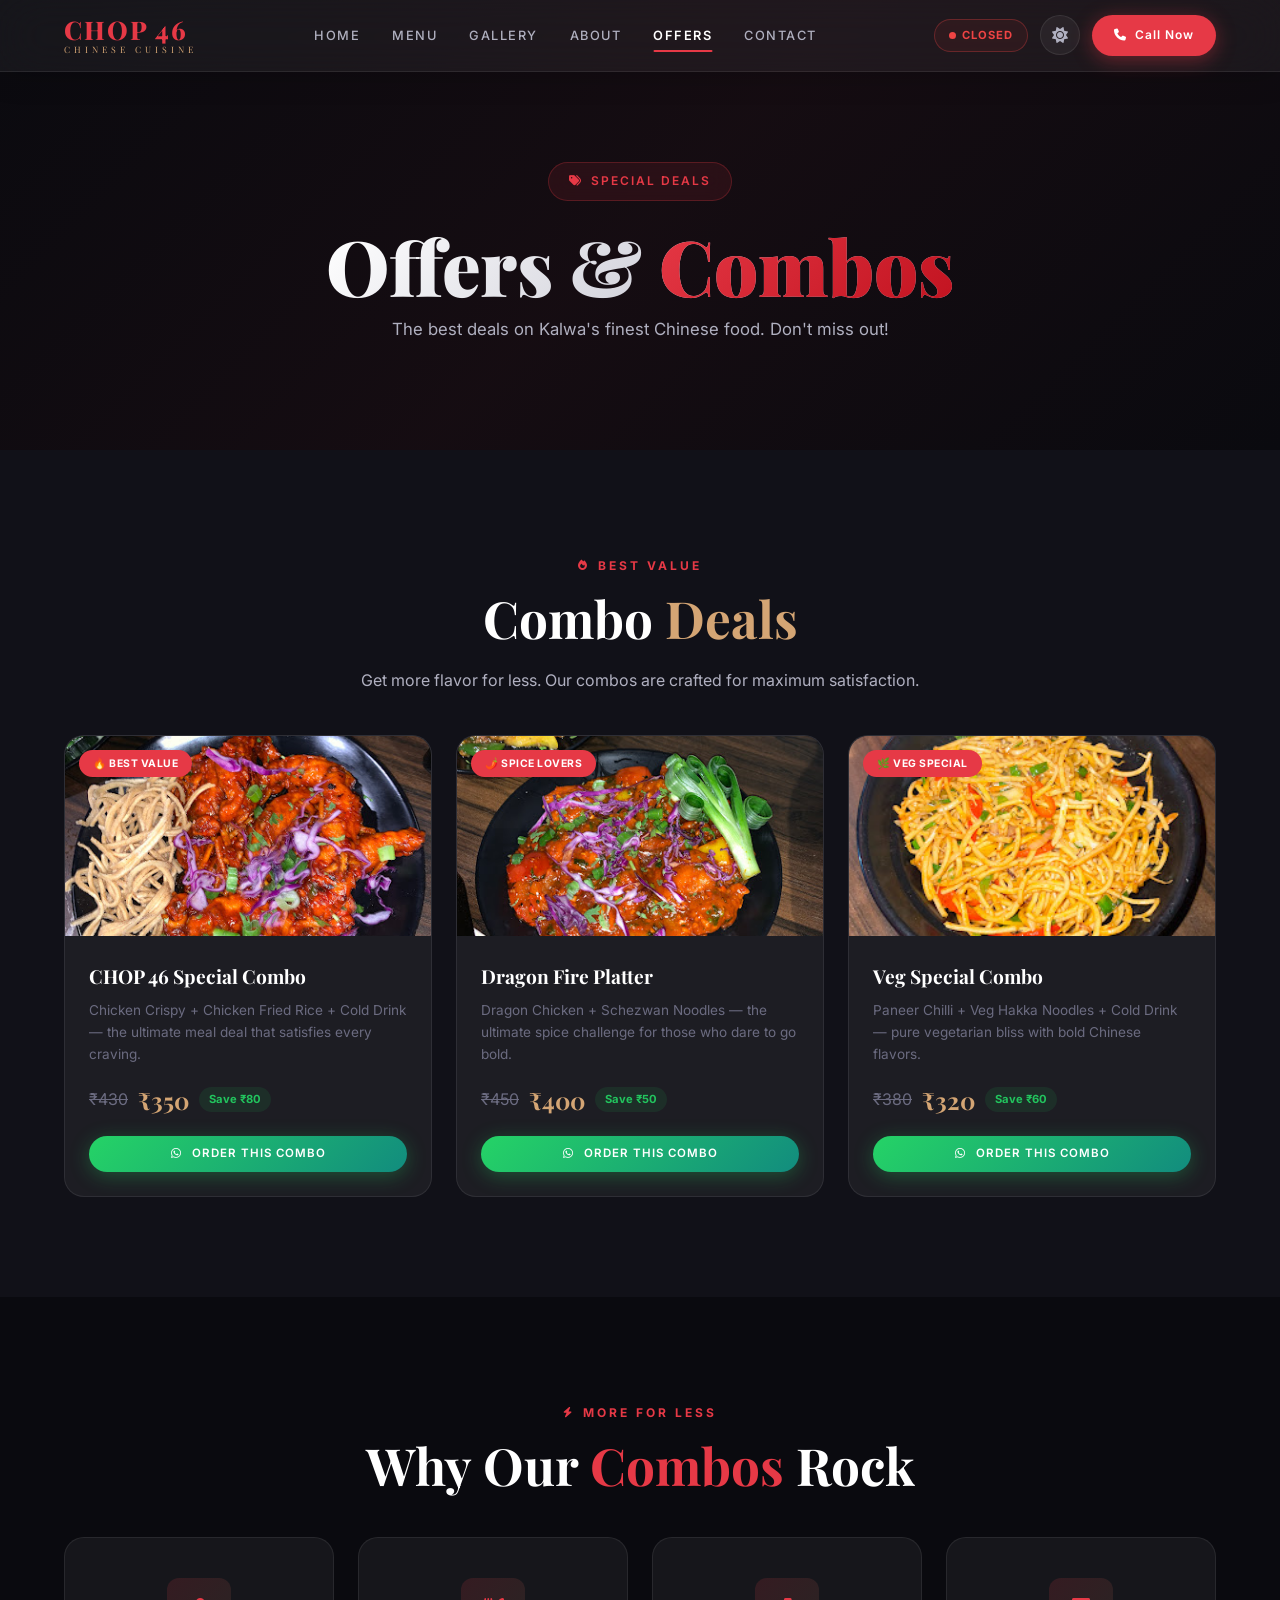
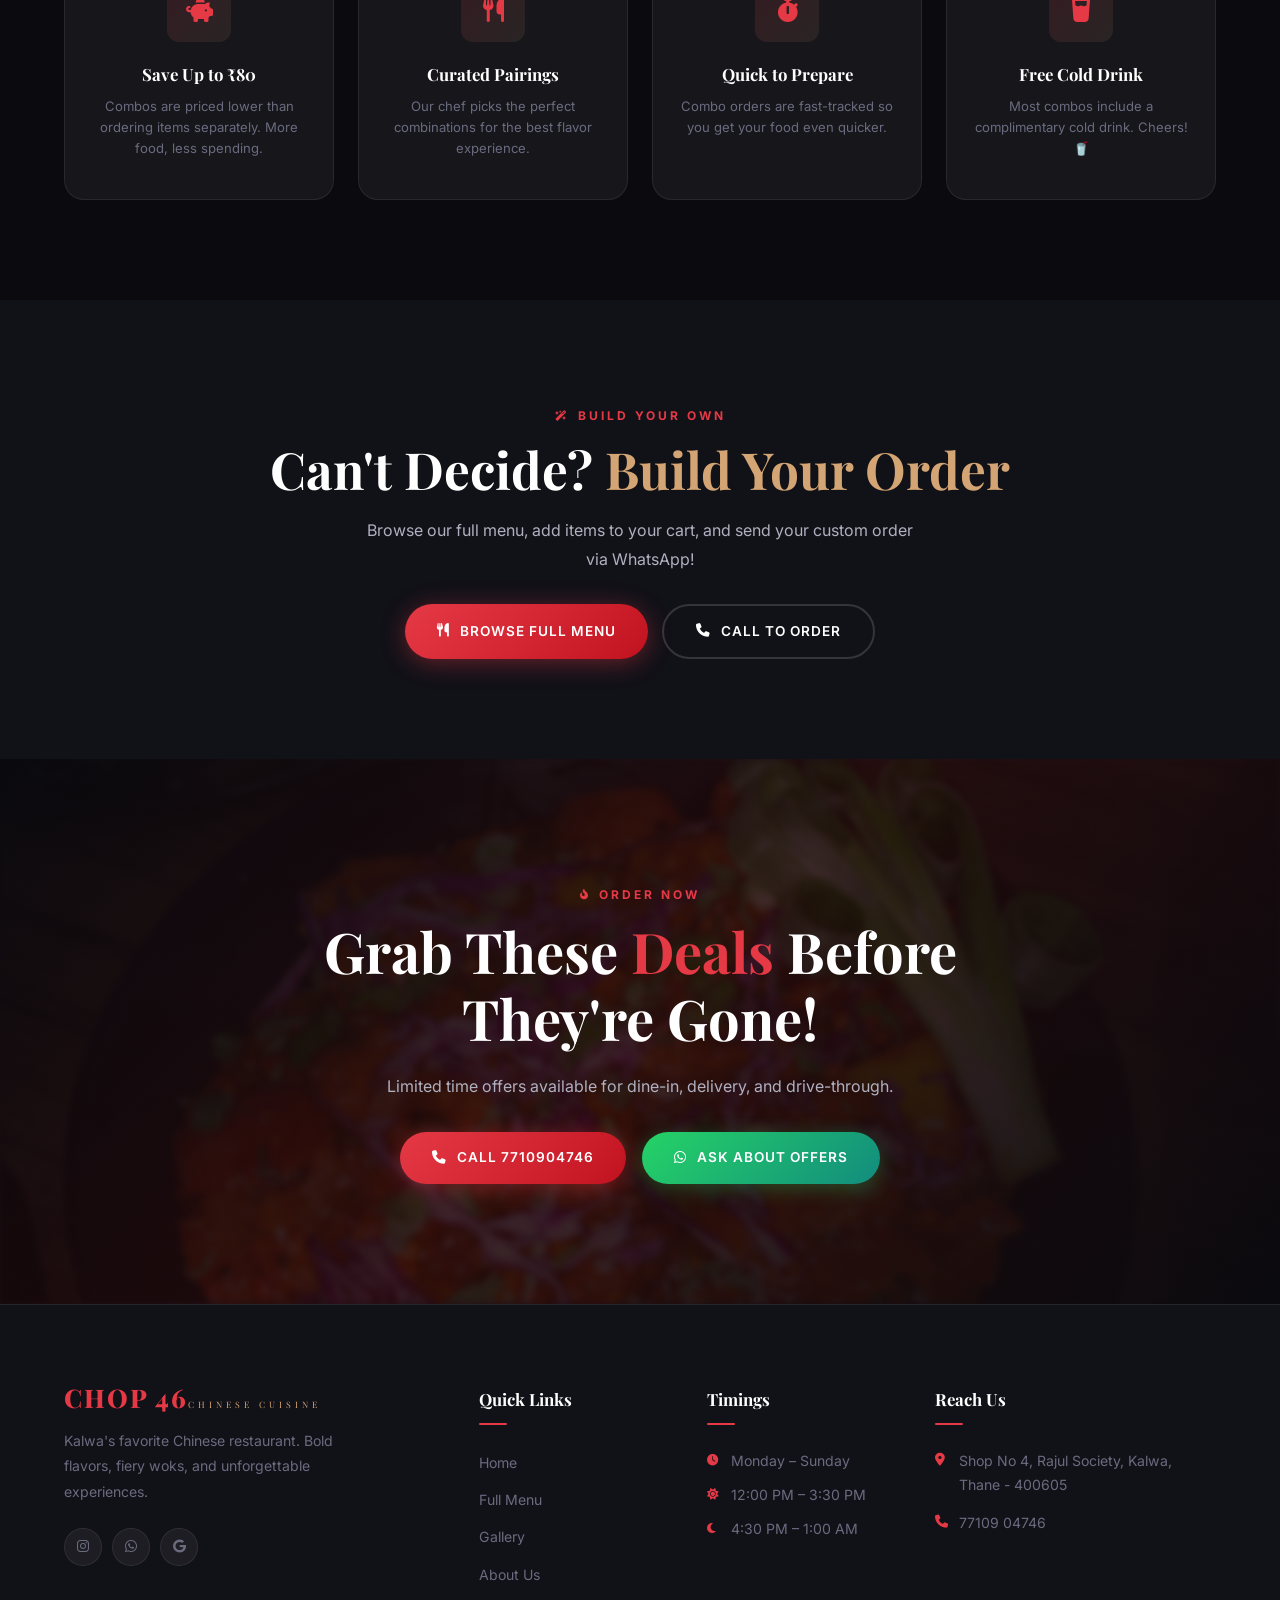
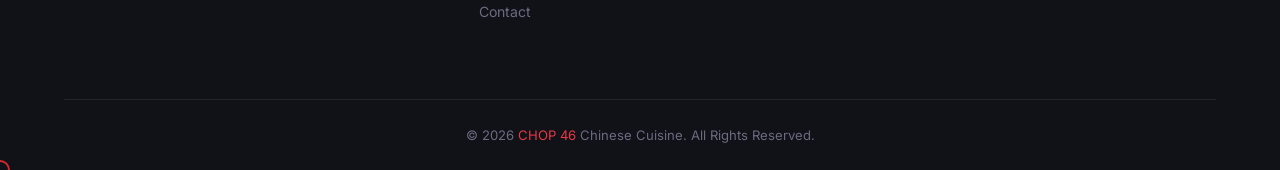
<file: offers.html>
<!DOCTYPE html>
<html lang="en" data-theme="dark">
<head>
  <meta charset="UTF-8">
  <meta name="viewport" content="width=device-width, initial-scale=1.0">
  <title>Offers & Combos | CHOP 46 — Best Deals on Chinese Food | Kalwa, Thane</title>
  <meta name="description" content="Check out CHOP 46's special offers and combo deals. Save on your favorite Chinese food. Combos starting at ₹320. Limited time offers available!">
  <meta name="theme-color" content="#E63946">
  <link rel="canonical" href="https://achaitanya3143.github.io/offers.html">
  <link rel="stylesheet" href="style.css">
  <link rel="stylesheet" href="https://cdnjs.cloudflare.com/ajax/libs/font-awesome/6.5.1/css/all.min.css">
</head>
<body>
  <a href="#main-content" class="skip-link">Skip to main content</a>
  <div class="scroll-progress"></div>

  <div class="preloader" id="preloader" role="status" aria-label="Loading">
    <div class="preloader-logo">CHOP <span>46</span></div>
    <div class="preloader-bar"></div>
  </div>

  <!-- Navbar -->
  <nav class="navbar scrolled" id="navbar" role="navigation" aria-label="Main navigation">
    <div class="nav-inner">
      <a href="index.html" class="nav-logo" aria-label="CHOP 46 Home">CHOP 46<span>Chinese Cuisine</span></a>
      <div class="nav-links" id="navLinks" role="menubar">
        <a href="index.html" role="menuitem">Home</a>
        <a href="menu.html" role="menuitem">Menu</a>
        <a href="gallery.html" role="menuitem">Gallery</a>
        <a href="about.html" role="menuitem">About</a>
        <a href="offers.html" class="active" role="menuitem">Offers</a>
        <a href="contact.html" role="menuitem">Contact</a>
      </div>
      <div class="nav-right">
        <div class="live-status open" id="liveStatus"><span class="status-dot"></span> Open Now</div>
        <button class="theme-toggle" id="themeToggle" aria-label="Toggle theme"><i class="fas fa-sun"></i></button>
        <a href="tel:+917710904746" class="nav-cta" aria-label="Call CHOP 46"><i class="fas fa-phone"></i> Call Now</a>
      </div>
      <button class="menu-toggle" id="menuToggle" aria-label="Toggle navigation menu" aria-expanded="false">
        <span></span><span></span><span></span>
      </button>
    </div>
  </nav>

  <main id="main-content">

  <!-- Page Hero -->
  <section class="page-hero">
    <div class="page-hero-bg"></div>
    <div class="hero-particles" aria-hidden="true">
      <div class="particle"></div><div class="particle"></div><div class="particle"></div>
      <div class="particle"></div><div class="particle"></div><div class="particle"></div>
    </div>
    <div class="page-hero-content">
      <div class="hero-badge"><i class="fas fa-tags" aria-hidden="true"></i> Special Deals</div>
      <h1 class="hero-title" style="font-size: clamp(2.5rem, 6vw, 5rem);">Offers & <span class="highlight">Combos</span></h1>
      <p class="hero-desc">The best deals on Kalwa's finest Chinese food. Don't miss out!</p>
    </div>
  </section>

  <!-- Combo Deals -->
  <section class="section" style="background: var(--bg-secondary);" aria-label="Combo deals">
    <div class="container">
      <div class="text-center fade-in">
        <div class="section-tag"><i class="fas fa-fire" aria-hidden="true"></i> BEST VALUE</div>
        <h2 class="section-title">Combo <span class="gold">Deals</span></h2>
        <p class="section-desc">Get more flavor for less. Our combos are crafted for maximum satisfaction.</p>
      </div>
      <div class="offers-grid">
        <!-- Combo 1 -->
        <div class="offer-card fade-in">
          <div class="offer-card-image">
            <img src="IMG 10.jpg" alt="CHOP 46 Special Combo - Chicken Crispy with Fried Rice" loading="lazy">
            <div class="offer-ribbon">🔥 Best Value</div>
          </div>
          <div class="offer-card-body">
            <h3>CHOP 46 Special Combo</h3>
            <p>Chicken Crispy + Chicken Fried Rice + Cold Drink — the ultimate meal deal that satisfies every craving.</p>
            <div class="offer-price">
              <span class="original">₹430</span>
              <span class="current">₹350</span>
              <span class="savings">Save ₹80</span>
            </div>
            <a href="https://wa.me/917710904746?text=Hi%20CHOP%2046!%20I'd%20like%20to%20order%20the%20CHOP%2046%20Special%20Combo%20(₹350)" target="_blank" rel="noopener" class="btn btn-whatsapp btn-sm" style="width: 100%; justify-content: center;">
              <i class="fab fa-whatsapp"></i> Order This Combo
            </a>
          </div>
        </div>

        <!-- Combo 2 -->
        <div class="offer-card fade-in">
          <div class="offer-card-image">
            <img src="IMG 1.jpg" alt="Dragon Fire Platter - Dragon Chicken with Schezwan Noodles" loading="lazy">
            <div class="offer-ribbon">🌶️ Spice Lovers</div>
          </div>
          <div class="offer-card-body">
            <h3>Dragon Fire Platter</h3>
            <p>Dragon Chicken + Schezwan Noodles — the ultimate spice challenge for those who dare to go bold.</p>
            <div class="offer-price">
              <span class="original">₹450</span>
              <span class="current">₹400</span>
              <span class="savings">Save ₹50</span>
            </div>
            <a href="https://wa.me/917710904746?text=Hi%20CHOP%2046!%20I'd%20like%20to%20order%20the%20Dragon%20Fire%20Platter%20(₹400)" target="_blank" rel="noopener" class="btn btn-whatsapp btn-sm" style="width: 100%; justify-content: center;">
              <i class="fab fa-whatsapp"></i> Order This Combo
            </a>
          </div>
        </div>

        <!-- Combo 3 -->
        <div class="offer-card fade-in">
          <div class="offer-card-image">
            <img src="IMG 7.jpg" alt="Veg Special Combo - Paneer Chilli with Hakka Noodles" loading="lazy">
            <div class="offer-ribbon">🌿 Veg Special</div>
          </div>
          <div class="offer-card-body">
            <h3>Veg Special Combo</h3>
            <p>Paneer Chilli + Veg Hakka Noodles + Cold Drink — pure vegetarian bliss with bold Chinese flavors.</p>
            <div class="offer-price">
              <span class="original">₹380</span>
              <span class="current">₹320</span>
              <span class="savings">Save ₹60</span>
            </div>
            <a href="https://wa.me/917710904746?text=Hi%20CHOP%2046!%20I'd%20like%20to%20order%20the%20Veg%20Special%20Combo%20(₹320)" target="_blank" rel="noopener" class="btn btn-whatsapp btn-sm" style="width: 100%; justify-content: center;">
              <i class="fab fa-whatsapp"></i> Order This Combo
            </a>
          </div>
        </div>
      </div>
    </div>
  </section>

  <!-- Why Combos Rock -->
  <section class="section section-dark" aria-label="Why combos are great">
    <div class="container">
      <div class="text-center fade-in">
        <div class="section-tag"><i class="fas fa-bolt" aria-hidden="true"></i> MORE FOR LESS</div>
        <h2 class="section-title">Why Our <span class="red">Combos</span> Rock</h2>
      </div>
      <div class="features-grid" style="margin-top: 40px;">
        <div class="feature-card fade-in">
          <div class="feature-icon"><i class="fas fa-piggy-bank"></i></div>
          <h3>Save Up to ₹80</h3>
          <p>Combos are priced lower than ordering items separately. More food, less spending.</p>
        </div>
        <div class="feature-card fade-in">
          <div class="feature-icon"><i class="fas fa-utensils"></i></div>
          <h3>Curated Pairings</h3>
          <p>Our chef picks the perfect combinations for the best flavor experience.</p>
        </div>
        <div class="feature-card fade-in">
          <div class="feature-icon"><i class="fas fa-stopwatch"></i></div>
          <h3>Quick to Prepare</h3>
          <p>Combo orders are fast-tracked so you get your food even quicker.</p>
        </div>
        <div class="feature-card fade-in">
          <div class="feature-icon"><i class="fas fa-glass-water"></i></div>
          <h3>Free Cold Drink</h3>
          <p>Most combos include a complimentary cold drink. Cheers! 🥤</p>
        </div>
      </div>
    </div>
  </section>

  <!-- Build Your Own -->
  <section class="section" style="background: var(--bg-secondary);" aria-label="Build your own order">
    <div class="container">
      <div class="text-center fade-in">
        <div class="section-tag"><i class="fas fa-wand-magic-sparkles" aria-hidden="true"></i> BUILD YOUR OWN</div>
        <h2 class="section-title">Can't Decide? <span class="gold">Build Your Order</span></h2>
        <p class="section-desc" style="margin: 0 auto 30px;">Browse our full menu, add items to your cart, and send your custom order via WhatsApp!</p>
        <div style="display: flex; gap: 14px; justify-content: center; flex-wrap: wrap;">
          <a href="menu.html" class="btn btn-primary"><i class="fas fa-utensils"></i> Browse Full Menu</a>
          <a href="tel:+917710904746" class="btn btn-outline"><i class="fas fa-phone"></i> Call to Order</a>
        </div>
      </div>
    </div>
  </section>

  <!-- CTA -->
  <section class="cta-section" aria-label="Call to action">
    <div class="cta-bg"></div>
    <div class="cta-overlay"></div>
    <div class="cta-content">
      <div class="section-tag"><i class="fas fa-fire-flame-curved" aria-hidden="true"></i> ORDER NOW</div>
      <h2 class="section-title">Grab These <span class="red">Deals</span> Before They're Gone!</h2>
      <p class="section-desc" style="margin: 0 auto;">Limited time offers available for dine-in, delivery, and drive-through.</p>
      <div class="cta-buttons">
        <a href="tel:+917710904746" class="btn btn-primary"><i class="fas fa-phone"></i> Call 7710904746</a>
        <a href="https://wa.me/917710904746?text=Hi%20CHOP%2046!%20I'd%20like%20to%20know%20about%20today's%20offers." target="_blank" rel="noopener" class="btn btn-whatsapp"><i class="fab fa-whatsapp"></i> Ask About Offers</a>
      </div>
    </div>
  </section>

  </main>

  <!-- Footer -->
  <footer class="footer" role="contentinfo">
    <div class="container">
      <div class="footer-grid">
        <div class="footer-brand">
          <a href="index.html" class="nav-logo">CHOP 46<span>Chinese Cuisine</span></a>
          <p>Kalwa's favorite Chinese restaurant. Bold flavors, fiery woks, and unforgettable experiences.</p>
          <div class="footer-social">
            <a href="https://instagram.com/the.chop46" target="_blank" rel="noopener" aria-label="Instagram"><i class="fab fa-instagram"></i></a>
            <a href="https://wa.me/917710904746" target="_blank" rel="noopener" aria-label="WhatsApp"><i class="fab fa-whatsapp"></i></a>
            <a href="https://maps.google.com/?q=CHOP+46+Kalwa+Thane" target="_blank" rel="noopener" aria-label="Google Maps"><i class="fab fa-google"></i></a>
          </div>
        </div>
        <div>
          <h4>Quick Links</h4>
          <ul>
            <li><a href="index.html">Home</a></li>
            <li><a href="menu.html">Full Menu</a></li>
            <li><a href="gallery.html">Gallery</a></li>
            <li><a href="about.html">About Us</a></li>
            <li><a href="contact.html">Contact</a></li>
          </ul>
        </div>
        <div>
          <h4>Timings</h4>
          <ul class="footer-timings">
            <li><i class="fas fa-clock"></i> Monday – Sunday</li>
            <li><i class="fas fa-sun"></i> 12:00 PM – 3:30 PM</li>
            <li><i class="fas fa-moon"></i> 4:30 PM – 1:00 AM</li>
          </ul>
        </div>
        <div>
          <h4>Reach Us</h4>
          <div class="footer-contact-item"><i class="fas fa-map-marker-alt"></i><span>Shop No 4, Rajul Society, Kalwa, Thane - 400605</span></div>
          <div class="footer-contact-item"><i class="fas fa-phone"></i><a href="tel:+917710904746">77109 04746</a></div>
        </div>
      </div>
      <div class="footer-bottom"><p>&copy; 2026 <span>CHOP 46</span> Chinese Cuisine. All Rights Reserved.</p></div>
    </div>
  </footer>

  <button class="back-to-top" id="backToTop" aria-label="Back to top"><i class="fas fa-chevron-up"></i></button>
  <a href="tel:+917710904746" class="sticky-call" id="stickyCall" aria-label="Call CHOP 46"><i class="fas fa-phone"></i></a>
  <a href="https://wa.me/917710904746?text=Hi%20CHOP%2046!%20I'd%20like%20to%20place%20an%20order." target="_blank" rel="noopener" class="sticky-whatsapp" id="stickyWhatsapp" aria-label="WhatsApp"><i class="fab fa-whatsapp"></i></a>

  <script src="script.js"></script>
</body>
</html>
</file>
<file: style.css>
/* ===== CHOP 46 — Premium Restaurant Website v2.0 ===== */
/* Complete CSS Design System Rewrite */

@import url('https://fonts.googleapis.com/css2?family=Playfair+Display:wght@400;500;600;700;800;900&family=Inter:wght@300;400;500;600;700;800&display=swap');

/* ===== CSS Custom Properties — Design Tokens ===== */
:root {
  /* Brand Colors */
  --primary: #E63946;
  --primary-dark: #C1121F;
  --primary-glow: rgba(230, 57, 70, 0.4);
  --gold: #D4A574;
  --gold-light: #E8C9A0;
  --gold-glow: rgba(212, 165, 116, 0.3);
  --veg-green: #22C55E;
  --non-veg-red: #EF4444;
  --whatsapp: #25D366;
  --whatsapp-dark: #128C7E;

  /* Dark Theme (default) */
  --bg-primary: #0A0A0F;
  --bg-secondary: #111118;
  --bg-tertiary: #1A1A24;
  --bg-card: rgba(255, 255, 255, 0.03);
  --bg-glass: rgba(255, 255, 255, 0.05);
  --bg-glass-hover: rgba(255, 255, 255, 0.08);
  --border-glass: rgba(255, 255, 255, 0.08);
  --border-glass-hover: rgba(255, 255, 255, 0.15);
  --text-primary: #FFFFFF;
  --text-secondary: #B0B0C0;
  --text-muted: #6B6B80;
  --shadow-card: 0 8px 32px rgba(0, 0, 0, 0.4);
  --shadow-elevated: 0 20px 60px rgba(0, 0, 0, 0.6);
  --overlay-dark: rgba(10, 10, 15, 0.85);

  /* Typography */
  --font-heading: 'Playfair Display', Georgia, serif;
  --font-body: 'Inter', -apple-system, BlinkMacSystemFont, sans-serif;

  /* Spacing */
  --space-xs: 4px;
  --space-sm: 8px;
  --space-md: 16px;
  --space-lg: 24px;
  --space-xl: 40px;
  --space-2xl: 64px;
  --space-3xl: 100px;

  /* Border Radius */
  --radius-sm: 8px;
  --radius-md: 12px;
  --radius-lg: 20px;
  --radius-xl: 28px;
  --radius-full: 50px;

  /* Transitions */
  --ease-out: cubic-bezier(0.25, 0.46, 0.45, 0.94);
  --ease-spring: cubic-bezier(0.34, 1.56, 0.64, 1);
  --transition: all 0.4s var(--ease-out);
  --transition-fast: all 0.2s var(--ease-out);

  /* Layout */
  --container-max: 1200px;
  --sidenav-width: 72px;
  --header-height: 72px;
  --announcement-height: 44px;
}

/* Light Theme */
[data-theme="light"] {
  --bg-primary: #F8F6F3;
  --bg-secondary: #FFFFFF;
  --bg-tertiary: #F0EDE8;
  --bg-card: rgba(0, 0, 0, 0.02);
  --bg-glass: rgba(255, 255, 255, 0.7);
  --bg-glass-hover: rgba(255, 255, 255, 0.85);
  --border-glass: rgba(0, 0, 0, 0.08);
  --border-glass-hover: rgba(0, 0, 0, 0.15);
  --text-primary: #1A1A2E;
  --text-secondary: #4A4A60;
  --text-muted: #8888A0;
  --shadow-card: 0 8px 32px rgba(0, 0, 0, 0.08);
  --shadow-elevated: 0 20px 60px rgba(0, 0, 0, 0.12);
  --overlay-dark: rgba(248, 246, 243, 0.85);
}

/* ===== Reset & Base ===== */
*, *::before, *::after {
  margin: 0;
  padding: 0;
  box-sizing: border-box;
}

html {
  scroll-behavior: smooth;
  overflow-x: hidden;
  scrollbar-width: thin;
  scrollbar-color: var(--primary) var(--bg-secondary);
}

body {
  font-family: var(--font-body);
  background: var(--bg-primary);
  color: var(--text-primary);
  line-height: 1.7;
  overflow-x: hidden;
  -webkit-font-smoothing: antialiased;
  -moz-osx-font-smoothing: grayscale;
  transition: background-color 0.5s var(--ease-out), color 0.5s var(--ease-out);
}

::-webkit-scrollbar { width: 6px; }
::-webkit-scrollbar-track { background: var(--bg-secondary); }
::-webkit-scrollbar-thumb { background: var(--primary); border-radius: 3px; }
::-webkit-scrollbar-thumb:hover { background: var(--primary-dark); }

a { text-decoration: none; color: inherit; transition: var(--transition-fast); }
img { max-width: 100%; display: block; }
ul { list-style: none; }
button { cursor: pointer; border: none; background: none; font-family: inherit; }

.container {
  max-width: var(--container-max);
  margin: 0 auto;
  padding: 0 var(--space-lg);
}

/* ===== Accessibility ===== */
.skip-link {
  position: absolute;
  top: -100%;
  left: 50%;
  transform: translateX(-50%);
  background: var(--primary);
  color: #fff;
  padding: 12px 24px;
  border-radius: 0 0 var(--radius-sm) var(--radius-sm);
  z-index: 99999;
  font-weight: 600;
  transition: top 0.3s ease;
}
.skip-link:focus { top: 0; }

a:focus-visible, button:focus-visible, [role="tab"]:focus-visible, details summary:focus-visible {
  outline: 2px solid var(--gold);
  outline-offset: 3px;
  border-radius: 4px;
}

@media (prefers-reduced-motion: reduce) {
  *, *::before, *::after {
    animation-duration: 0.01ms !important;
    animation-iteration-count: 1 !important;
    transition-duration: 0.01ms !important;
  }
  .fade-in, .fade-in-left, .fade-in-right { opacity: 1; transform: none; }
  .hero-content { opacity: 1; transform: none; }
  .particle { display: none; }
}

/* ===== Scroll Progress Bar ===== */
.scroll-progress {
  position: fixed;
  top: 0;
  left: 0;
  width: 0%;
  height: 3px;
  background: linear-gradient(90deg, var(--primary), var(--gold));
  z-index: 10001;
  transition: width 0.1s linear;
}

/* ===== Announcement Banner ===== */
.announcement-bar {
  position: fixed;
  top: 0;
  left: 0;
  width: 100%;
  height: var(--announcement-height);
  background: linear-gradient(90deg, var(--primary), var(--primary-dark));
  color: #fff;
  display: flex;
  align-items: center;
  justify-content: center;
  gap: var(--space-sm);
  font-size: 0.82rem;
  font-weight: 600;
  letter-spacing: 0.5px;
  z-index: 10000;
  transform: translateY(0);
  transition: transform 0.4s var(--ease-out);
}
.announcement-bar.hidden { transform: translateY(-100%); }
.announcement-bar a { color: var(--gold-light); text-decoration: underline; text-underline-offset: 2px; }
.announcement-bar a:hover { color: #fff; }
.announcement-close {
  position: absolute;
  right: 16px;
  color: rgba(255,255,255,0.7);
  font-size: 1.1rem;
  padding: 4px;
  transition: var(--transition-fast);
}
.announcement-close:hover { color: #fff; transform: scale(1.2); }
body.has-announcement { padding-top: var(--announcement-height); }
body.has-announcement .navbar { top: var(--announcement-height); }
body.has-announcement .side-nav { top: calc(var(--announcement-height) + var(--header-height) + 20px); }
body.has-announcement .scroll-progress { top: var(--announcement-height); }

/* ===== Floating Side Navigation Dock ===== */
.side-nav {
  position: fixed;
  left: 16px;
  top: calc(var(--header-height) + 20px);
  z-index: 999;
  display: flex;
  flex-direction: column;
  gap: 6px;
  padding: 12px 8px;
  background: var(--bg-glass);
  backdrop-filter: blur(20px);
  -webkit-backdrop-filter: blur(20px);
  border: 1px solid var(--border-glass);
  border-radius: var(--radius-lg);
  transition: var(--transition);
}

.side-nav-item {
  position: relative;
  width: 44px;
  height: 44px;
  display: flex;
  align-items: center;
  justify-content: center;
  border-radius: var(--radius-md);
  color: var(--text-muted);
  font-size: 1rem;
  transition: var(--transition-fast);
}
.side-nav-item:hover {
  color: var(--primary);
  background: rgba(230, 57, 70, 0.1);
}
.side-nav-item.active {
  color: #fff;
  background: var(--primary);
  box-shadow: 0 4px 15px var(--primary-glow);
}

/* Tooltip */
.side-nav-item .tooltip {
  position: absolute;
  left: calc(100% + 12px);
  top: 50%;
  transform: translateY(-50%) translateX(-8px);
  background: var(--bg-tertiary);
  color: var(--text-primary);
  padding: 6px 14px;
  border-radius: var(--radius-sm);
  font-size: 0.75rem;
  font-weight: 600;
  letter-spacing: 0.5px;
  white-space: nowrap;
  pointer-events: none;
  opacity: 0;
  transition: all 0.25s var(--ease-out);
  border: 1px solid var(--border-glass);
  box-shadow: var(--shadow-card);
}
.side-nav-item:hover .tooltip {
  opacity: 1;
  transform: translateY(-50%) translateX(0);
}

/* ===== Top Navbar ===== */
.navbar {
  position: fixed;
  top: 0;
  left: 0;
  width: 100%;
  z-index: 1000;
  padding: 0;
  height: var(--header-height);
  display: flex;
  align-items: center;
  transition: var(--transition);
}
.navbar.scrolled {
  background: var(--bg-glass);
  backdrop-filter: blur(24px);
  -webkit-backdrop-filter: blur(24px);
  border-bottom: 1px solid var(--border-glass);
  box-shadow: 0 4px 30px rgba(0, 0, 0, 0.2);
}
[data-theme="light"] .navbar.scrolled {
  box-shadow: 0 4px 30px rgba(0, 0, 0, 0.06);
}

.nav-inner {
  display: flex;
  align-items: center;
  justify-content: space-between;
  max-width: var(--container-max);
  margin: 0 auto;
  padding: 0 var(--space-lg);
  width: 100%;
}

.nav-logo {
  font-family: var(--font-heading);
  font-size: 1.6rem;
  font-weight: 800;
  color: var(--primary);
  letter-spacing: 2px;
  display: flex;
  flex-direction: column;
  line-height: 1;
}
.nav-logo span {
  color: var(--gold);
  font-size: 0.55rem;
  letter-spacing: 4px;
  font-weight: 400;
  text-transform: uppercase;
  margin-top: 2px;
}

/* Nav Center Links */
.nav-links {
  display: flex;
  gap: 32px;
  align-items: center;
}
.nav-links a {
  font-size: 0.8rem;
  font-weight: 500;
  letter-spacing: 1.5px;
  text-transform: uppercase;
  color: var(--text-secondary);
  position: relative;
  padding: 6px 0;
}
.nav-links a::after {
  content: '';
  position: absolute;
  bottom: 0;
  left: 50%;
  width: 0;
  height: 2px;
  background: var(--primary);
  transition: all 0.3s var(--ease-out);
  transform: translateX(-50%);
  border-radius: 1px;
}
.nav-links a:hover { color: var(--text-primary); }
.nav-links a:hover::after,
.nav-links a.active::after { width: 100%; }
.nav-links a.active { color: var(--text-primary); font-weight: 600; }

/* Nav Right Section */
.nav-right {
  display: flex;
  align-items: center;
  gap: 12px;
}

/* Live Status Badge */
.live-status {
  display: flex;
  align-items: center;
  gap: 6px;
  padding: 6px 14px;
  border-radius: var(--radius-full);
  font-size: 0.7rem;
  font-weight: 700;
  letter-spacing: 1px;
  text-transform: uppercase;
  border: 1px solid;
}
.live-status.open {
  color: var(--veg-green);
  border-color: rgba(34, 197, 94, 0.3);
  background: rgba(34, 197, 94, 0.08);
}
.live-status.closed {
  color: var(--non-veg-red);
  border-color: rgba(239, 68, 68, 0.3);
  background: rgba(239, 68, 68, 0.08);
}
.live-status .status-dot {
  width: 7px;
  height: 7px;
  border-radius: 50%;
  background: currentColor;
  animation: statusPulse 2s ease-in-out infinite;
}
@keyframes statusPulse {
  0%, 100% { opacity: 1; transform: scale(1); }
  50% { opacity: 0.5; transform: scale(0.8); }
}

/* Theme Toggle */
.theme-toggle {
  width: 40px;
  height: 40px;
  border-radius: 50%;
  display: flex;
  align-items: center;
  justify-content: center;
  color: var(--text-secondary);
  background: var(--bg-glass);
  border: 1px solid var(--border-glass);
  font-size: 1rem;
  transition: var(--transition-fast);
}
.theme-toggle:hover {
  color: var(--gold);
  border-color: var(--gold);
  transform: rotate(30deg);
}

/* Nav CTA */
.nav-cta {
  display: inline-flex;
  align-items: center;
  gap: 8px;
  background: var(--primary) !important;
  color: #fff !important;
  padding: 10px 22px;
  border-radius: var(--radius-full);
  font-weight: 600;
  letter-spacing: 1px;
  font-size: 0.75rem;
  box-shadow: 0 4px 20px var(--primary-glow);
  transition: var(--transition);
}
.nav-cta::after { display: none !important; }
.nav-cta:hover {
  background: var(--primary-dark) !important;
  transform: translateY(-2px);
  box-shadow: 0 6px 30px var(--primary-glow);
}

/* Mobile Menu Toggle */
.menu-toggle {
  display: none;
  flex-direction: column;
  gap: 5px;
  cursor: pointer;
  z-index: 1001;
  padding: 8px;
}
.menu-toggle span {
  width: 24px;
  height: 2px;
  background: var(--text-primary);
  transition: var(--transition);
  border-radius: 2px;
  display: block;
}
.menu-toggle.active span:nth-child(1) { transform: rotate(45deg) translate(5px, 5px); }
.menu-toggle.active span:nth-child(2) { opacity: 0; }
.menu-toggle.active span:nth-child(3) { transform: rotate(-45deg) translate(5px, -5px); }

/* ===== Preloader ===== */
.preloader {
  position: fixed;
  inset: 0;
  z-index: 100000;
  background: var(--bg-primary);
  display: flex;
  align-items: center;
  justify-content: center;
  flex-direction: column;
  transition: opacity 0.6s ease, visibility 0.6s ease;
}
.preloader.hidden { opacity: 0; visibility: hidden; pointer-events: none; }
.preloader-logo {
  font-family: var(--font-heading);
  font-size: 3rem;
  font-weight: 800;
  color: var(--primary);
  letter-spacing: 4px;
  animation: pulseGlow 1.5s ease-in-out infinite;
}
.preloader-logo span { color: var(--gold); }
.preloader-bar {
  width: 180px;
  height: 2px;
  background: var(--bg-tertiary);
  border-radius: 2px;
  margin-top: 28px;
  overflow: hidden;
}
.preloader-bar::after {
  content: '';
  display: block;
  width: 0;
  height: 100%;
  background: linear-gradient(90deg, var(--primary), var(--gold));
  border-radius: 2px;
  animation: loadBar 1.5s ease-in-out forwards;
}
@keyframes loadBar { to { width: 100%; } }
@keyframes pulseGlow {
  0%, 100% { text-shadow: 0 0 20px rgba(230, 57, 70, 0.3); }
  50% { text-shadow: 0 0 40px rgba(230, 57, 70, 0.6), 0 0 80px rgba(230, 57, 70, 0.2); }
}

/* ===== Hero Section ===== */
.hero {
  min-height: 100vh;
  display: flex;
  align-items: center;
  justify-content: center;
  position: relative;
  overflow: hidden;
}
.hero-bg {
  position: absolute;
  inset: 0;
  background: url('IMG%205.jpg') center/cover no-repeat;
  filter: brightness(0.2);
  transform: scale(1.05);
  animation: heroZoom 30s ease-in-out infinite alternate;
}
@keyframes heroZoom {
  from { transform: scale(1.05); }
  to { transform: scale(1.15); }
}
.hero-overlay {
  position: absolute;
  inset: 0;
  background: linear-gradient(
    135deg,
    rgba(10, 10, 15, 0.92) 0%,
    rgba(230, 57, 70, 0.1) 40%,
    rgba(10, 10, 15, 0.95) 100%
  );
}
[data-theme="light"] .hero-overlay {
  background: linear-gradient(
    135deg,
    rgba(248, 246, 243, 0.88) 0%,
    rgba(230, 57, 70, 0.08) 40%,
    rgba(248, 246, 243, 0.92) 100%
  );
}
.hero-particles {
  position: absolute;
  inset: 0;
  overflow: hidden;
  pointer-events: none;
}
.particle {
  position: absolute;
  width: 4px;
  height: 4px;
  background: var(--primary);
  border-radius: 50%;
  opacity: 0;
  animation: floatUp 10s ease-in-out infinite;
}
.particle:nth-child(1) { left: 10%; animation-delay: 0s; }
.particle:nth-child(2) { left: 25%; animation-delay: 2s; width: 3px; height: 3px; background: var(--gold); }
.particle:nth-child(3) { left: 45%; animation-delay: 4s; }
.particle:nth-child(4) { left: 65%; animation-delay: 1s; width: 5px; height: 5px; background: var(--gold); }
.particle:nth-child(5) { left: 80%; animation-delay: 3s; }
.particle:nth-child(6) { left: 90%; animation-delay: 5s; width: 3px; height: 3px; }
@keyframes floatUp {
  0% { bottom: -10px; opacity: 0; }
  15% { opacity: 0.5; }
  100% { bottom: 110%; opacity: 0; transform: translateX(30px); }
}

.hero-content {
  position: relative;
  z-index: 2;
  text-align: center;
  padding: 0 var(--space-lg);
  animation: heroFadeIn 1.2s ease-out 0.3s forwards;
  opacity: 0;
}
@keyframes heroFadeIn {
  0% { opacity: 0; transform: translateY(50px); }
  100% { opacity: 1; transform: translateY(0); }
}

.hero-badge {
  display: inline-flex;
  align-items: center;
  gap: 8px;
  background: rgba(230, 57, 70, 0.1);
  border: 1px solid rgba(230, 57, 70, 0.25);
  padding: 8px 20px;
  border-radius: var(--radius-full);
  font-size: 0.75rem;
  color: var(--primary);
  letter-spacing: 2px;
  text-transform: uppercase;
  margin-bottom: 28px;
  backdrop-filter: blur(10px);
  font-weight: 600;
}

.hero-title {
  font-family: var(--font-heading);
  font-size: clamp(3.5rem, 9vw, 8rem);
  font-weight: 900;
  line-height: 0.95;
  margin-bottom: 12px;
  background: linear-gradient(135deg, var(--text-primary) 0%, var(--text-secondary) 100%);
  -webkit-background-clip: text;
  -webkit-text-fill-color: transparent;
  background-clip: text;
}
.hero-title .highlight {
  background: linear-gradient(135deg, var(--primary) 0%, var(--primary-dark) 100%);
  -webkit-background-clip: text;
  -webkit-text-fill-color: transparent;
  background-clip: text;
}

.hero-subtitle {
  font-family: var(--font-heading);
  font-size: clamp(0.9rem, 2.5vw, 1.4rem);
  color: var(--gold);
  letter-spacing: 8px;
  text-transform: uppercase;
  margin-bottom: 24px;
  font-weight: 400;
}

.hero-desc {
  font-size: 1.05rem;
  color: var(--text-secondary);
  max-width: 520px;
  margin: 0 auto 36px;
  line-height: 1.8;
}

.hero-buttons {
  display: flex;
  gap: 16px;
  justify-content: center;
  flex-wrap: wrap;
}

/* ===== Buttons ===== */
.btn {
  display: inline-flex;
  align-items: center;
  gap: 10px;
  padding: 14px 32px;
  border-radius: var(--radius-full);
  font-weight: 600;
  font-size: 0.85rem;
  letter-spacing: 1px;
  text-transform: uppercase;
  cursor: pointer;
  border: none;
  transition: var(--transition);
  font-family: var(--font-body);
  position: relative;
  overflow: hidden;
}
.btn-primary {
  background: linear-gradient(135deg, var(--primary), var(--primary-dark));
  color: #fff;
  box-shadow: 0 4px 25px var(--primary-glow);
}
.btn-primary:hover {
  transform: translateY(-3px);
  box-shadow: 0 8px 35px rgba(230, 57, 70, 0.5);
}
.btn-outline {
  background: transparent;
  color: var(--text-primary);
  border: 2px solid var(--border-glass-hover);
}
.btn-outline:hover {
  border-color: var(--gold);
  color: var(--gold);
  transform: translateY(-3px);
}
.btn-gold {
  background: linear-gradient(135deg, var(--gold), var(--gold-light));
  color: #0A0A0F;
  font-weight: 700;
}
.btn-gold:hover {
  transform: translateY(-3px);
  box-shadow: 0 8px 30px var(--gold-glow);
}
.btn-glass {
  background: var(--bg-glass);
  backdrop-filter: blur(10px);
  border: 1px solid var(--border-glass);
  color: var(--text-primary);
}
.btn-glass:hover {
  background: var(--bg-glass-hover);
  border-color: var(--border-glass-hover);
  transform: translateY(-2px);
}
.btn-whatsapp {
  background: linear-gradient(135deg, var(--whatsapp), var(--whatsapp-dark));
  color: #fff;
  box-shadow: 0 4px 20px rgba(37, 211, 102, 0.3);
}
.btn-whatsapp:hover {
  transform: translateY(-3px);
  box-shadow: 0 8px 30px rgba(37, 211, 102, 0.4);
}
.btn-sm {
  padding: 8px 18px;
  font-size: 0.72rem;
}

/* ===== Section Common ===== */
.section {
  padding: var(--space-3xl) 0;
  position: relative;
}
.section-alt { background: var(--bg-secondary); }
.section-dark { background: var(--bg-primary); }

.section-tag {
  display: inline-flex;
  align-items: center;
  gap: 8px;
  color: var(--primary);
  font-size: 0.75rem;
  font-weight: 700;
  letter-spacing: 3px;
  text-transform: uppercase;
  margin-bottom: 12px;
}
.section-tag i { font-size: 0.65rem; }

.section-title {
  font-family: var(--font-heading);
  font-size: clamp(2rem, 4vw, 3.2rem);
  font-weight: 700;
  margin-bottom: 16px;
  line-height: 1.2;
  color: var(--text-primary);
}
.section-title .gold { color: var(--gold); }
.section-title .red { color: var(--primary); }

.section-desc {
  color: var(--text-secondary);
  font-size: 1rem;
  max-width: 560px;
  line-height: 1.8;
}
.text-center { text-align: center; }
.text-center .section-desc { margin: 0 auto; }

/* ===== Fade Animations ===== */
.fade-in {
  opacity: 0;
  transform: translateY(30px);
  transition: opacity 0.7s var(--ease-out), transform 0.7s var(--ease-out);
}
.fade-in.visible { opacity: 1; transform: translateY(0); }
.fade-in-left {
  opacity: 0;
  transform: translateX(-40px);
  transition: opacity 0.7s var(--ease-out), transform 0.7s var(--ease-out);
}
.fade-in-left.visible { opacity: 1; transform: translateX(0); }
.fade-in-right {
  opacity: 0;
  transform: translateX(40px);
  transition: opacity 0.7s var(--ease-out), transform 0.7s var(--ease-out);
}
.fade-in-right.visible { opacity: 1; transform: translateX(0); }

/* ===== Glassmorphism Card ===== */
.glass-card {
  background: var(--bg-glass);
  backdrop-filter: blur(16px);
  -webkit-backdrop-filter: blur(16px);
  border: 1px solid var(--border-glass);
  border-radius: var(--radius-lg);
  transition: var(--transition);
}
.glass-card:hover {
  background: var(--bg-glass-hover);
  border-color: var(--border-glass-hover);
  box-shadow: var(--shadow-card);
}

/* ===== Services Strip ===== */
.services-strip {
  background: var(--bg-secondary);
  padding: var(--space-xl) 0;
  border-top: 1px solid var(--border-glass);
  border-bottom: 1px solid var(--border-glass);
}
.services-grid {
  display: grid;
  grid-template-columns: repeat(3, 1fr);
  gap: var(--space-lg);
}
.service-card {
  text-align: center;
  padding: var(--space-lg) var(--space-md);
  border-radius: var(--radius-lg);
  transition: var(--transition);
  background: var(--bg-glass);
  border: 1px solid var(--border-glass);
}
.service-card:hover {
  background: rgba(230, 57, 70, 0.06);
  border-color: rgba(230, 57, 70, 0.2);
  transform: translateY(-5px);
}
.service-icon {
  width: 56px;
  height: 56px;
  margin: 0 auto 14px;
  background: linear-gradient(135deg, rgba(230, 57, 70, 0.12), rgba(230, 57, 70, 0.04));
  border-radius: 50%;
  display: flex;
  align-items: center;
  justify-content: center;
  font-size: 1.2rem;
  color: var(--primary);
}
.service-card h3 {
  font-family: var(--font-heading);
  font-size: 1.05rem;
  margin-bottom: 6px;
  color: var(--text-primary);
}
.service-card p { font-size: 0.82rem; color: var(--text-muted); }

/* ===== Featured Dishes (Home Page) ===== */
.dishes-section { background: var(--bg-secondary); }
.dishes-grid {
  display: grid;
  grid-template-columns: repeat(auto-fit, minmax(300px, 1fr));
  gap: var(--space-lg);
  margin-top: var(--space-xl);
}
.dish-card {
  border-radius: var(--radius-lg);
  overflow: hidden;
  background: var(--bg-glass);
  border: 1px solid var(--border-glass);
  transition: var(--transition);
  position: relative;
}
.dish-card:hover {
  transform: translateY(-8px);
  box-shadow: 0 20px 50px rgba(230, 57, 70, 0.12);
  border-color: rgba(230, 57, 70, 0.25);
}
.dish-img {
  height: 240px;
  overflow: hidden;
  position: relative;
}
.dish-img img {
  width: 100%;
  height: 100%;
  object-fit: cover;
  transition: transform 0.6s var(--ease-out);
}
.dish-card:hover .dish-img img { transform: scale(1.08); }
.dish-img::after {
  content: '';
  position: absolute;
  inset: 0;
  background: linear-gradient(0deg, rgba(10, 10, 15, 0.7) 0%, transparent 50%);
}
.dish-badge {
  position: absolute;
  top: 14px;
  right: 14px;
  z-index: 2;
  background: var(--primary);
  color: #fff;
  padding: 5px 12px;
  border-radius: var(--radius-full);
  font-size: 0.65rem;
  font-weight: 700;
  letter-spacing: 0.5px;
  text-transform: uppercase;
}
.dish-glow {
  position: absolute;
  inset: 0;
  opacity: 0;
  background: radial-gradient(circle at center, rgba(230, 57, 70, 0.15) 0%, transparent 70%);
  transition: opacity 0.4s ease;
  pointer-events: none;
  z-index: 1;
}
.dish-card:hover .dish-glow { opacity: 1; }
.dish-info {
  padding: var(--space-lg);
  position: relative;
  z-index: 2;
}
.dish-name {
  font-family: var(--font-heading);
  font-size: 1.2rem;
  margin-bottom: 6px;
  color: var(--text-primary);
}
.dish-desc {
  font-size: 0.82rem;
  color: var(--text-muted);
  margin-bottom: 14px;
  line-height: 1.6;
}
.dish-bottom {
  display: flex;
  justify-content: space-between;
  align-items: center;
}
.dish-price {
  font-family: var(--font-heading);
  font-size: 1.25rem;
  color: var(--gold);
  font-weight: 700;
}
.dish-tag {
  display: inline-flex;
  align-items: center;
  gap: 5px;
  font-size: 0.7rem;
  font-weight: 600;
  letter-spacing: 0.5px;
  text-transform: uppercase;
  padding: 4px 10px;
  border-radius: var(--radius-full);
}
.dish-tag.veg {
  color: var(--veg-green);
  background: rgba(34, 197, 94, 0.1);
  border: 1px solid rgba(34, 197, 94, 0.25);
}
.dish-tag.non-veg {
  color: var(--non-veg-red);
  background: rgba(239, 68, 68, 0.1);
  border: 1px solid rgba(239, 68, 68, 0.25);
}
.dish-tag i { font-size: 0.45rem; }

/* ===== Why Choose Us / Features ===== */
.features-grid {
  display: grid;
  grid-template-columns: repeat(4, 1fr);
  gap: var(--space-lg);
  margin-top: var(--space-xl);
}
.feature-card {
  text-align: center;
  padding: var(--space-xl) var(--space-lg);
  border-radius: var(--radius-lg);
  background: var(--bg-glass);
  border: 1px solid var(--border-glass);
  transition: var(--transition);
}
.feature-card:hover {
  border-color: var(--primary);
  transform: translateY(-6px);
  box-shadow: 0 12px 40px rgba(230, 57, 70, 0.1);
}
.feature-icon {
  width: 64px;
  height: 64px;
  margin: 0 auto 18px;
  background: linear-gradient(135deg, rgba(230, 57, 70, 0.15), rgba(212, 165, 116, 0.1));
  border-radius: var(--radius-md);
  display: flex;
  align-items: center;
  justify-content: center;
  font-size: 1.5rem;
  color: var(--primary);
  transition: var(--transition);
}
.feature-card:hover .feature-icon {
  background: var(--primary);
  color: #fff;
  transform: scale(1.1) rotate(-5deg);
}
.feature-card h3 {
  font-family: var(--font-heading);
  font-size: 1.05rem;
  margin-bottom: 8px;
  color: var(--text-primary);
}
.feature-card p {
  font-size: 0.82rem;
  color: var(--text-muted);
  line-height: 1.6;
}

/* ===== Stats Section ===== */
.stats-section {
  background: linear-gradient(135deg, var(--primary) 0%, var(--primary-dark) 100%);
  padding: 70px 0;
  position: relative;
  overflow: hidden;
}
.stats-section::before {
  content: '';
  position: absolute;
  inset: 0;
  background: url("data:image/svg+xml,%3Csvg width='60' height='60' xmlns='http://www.w3.org/2000/svg'%3E%3Cpath d='M30 0L60 30L30 60L0 30Z' fill='rgba(255,255,255,0.03)'/%3E%3C/svg%3E");
}
.stats-grid {
  display: grid;
  grid-template-columns: repeat(4, 1fr);
  gap: var(--space-lg);
  position: relative;
  z-index: 2;
}
.stat-item { text-align: center; }
.stat-number {
  font-family: var(--font-heading);
  font-size: clamp(2.5rem, 5vw, 3.5rem);
  font-weight: 900;
  color: #fff;
  line-height: 1;
  margin-bottom: 8px;
}
.stat-label {
  font-size: 0.82rem;
  letter-spacing: 2px;
  text-transform: uppercase;
  color: rgba(255, 255, 255, 0.85);
}

/* ===== Testimonial Carousel ===== */
.reviews-section { background: var(--bg-primary); }
.carousel-wrapper {
  position: relative;
  margin-top: var(--space-xl);
  overflow: hidden;
}
.carousel-track {
  display: flex;
  transition: transform 0.6s var(--ease-out);
}
.review-card {
  min-width: 100%;
  padding: 0 var(--space-md);
}
@media (min-width: 768px) {
  .review-card { min-width: 50%; }
}
@media (min-width: 1024px) {
  .review-card { min-width: 33.333%; }
}
.review-card-inner {
  background: var(--bg-glass);
  backdrop-filter: blur(10px);
  border: 1px solid var(--border-glass);
  border-radius: var(--radius-lg);
  padding: var(--space-xl);
  height: 100%;
  transition: var(--transition);
}
.review-card-inner:hover {
  border-color: rgba(212, 165, 116, 0.3);
  transform: translateY(-4px);
}
.review-stars {
  color: var(--gold);
  font-size: 0.85rem;
  margin-bottom: 18px;
  letter-spacing: 3px;
}
.review-text {
  font-size: 0.92rem;
  color: var(--text-secondary);
  line-height: 1.8;
  margin-bottom: 22px;
  font-style: italic;
}
.review-author {
  display: flex;
  align-items: center;
  gap: 14px;
}
.review-avatar {
  width: 42px;
  height: 42px;
  border-radius: 50%;
  background: linear-gradient(135deg, var(--primary), var(--gold));
  display: flex;
  align-items: center;
  justify-content: center;
  font-weight: 700;
  font-size: 1rem;
  color: #fff;
}
.review-name { font-weight: 600; font-size: 0.9rem; color: var(--text-primary); }
.review-source { font-size: 0.75rem; color: var(--text-muted); }

/* Carousel Controls */
.carousel-controls {
  display: flex;
  align-items: center;
  justify-content: center;
  gap: 16px;
  margin-top: var(--space-lg);
}
.carousel-btn {
  width: 44px;
  height: 44px;
  border-radius: 50%;
  background: var(--bg-glass);
  border: 1px solid var(--border-glass);
  color: var(--text-secondary);
  display: flex;
  align-items: center;
  justify-content: center;
  font-size: 0.9rem;
  transition: var(--transition-fast);
}
.carousel-btn:hover {
  background: var(--primary);
  color: #fff;
  border-color: var(--primary);
}
.carousel-dots {
  display: flex;
  gap: 8px;
}
.carousel-dot {
  width: 8px;
  height: 8px;
  border-radius: 50%;
  background: var(--border-glass-hover);
  transition: var(--transition-fast);
  padding: 0;
}
.carousel-dot.active {
  background: var(--primary);
  width: 24px;
  border-radius: 4px;
}

/* Review Disclaimer */
.review-disclaimer {
  margin-top: var(--space-xl);
  text-align: center;
  padding: var(--space-lg);
  background: var(--bg-glass);
  border-radius: var(--radius-lg);
  border: 1px solid var(--border-glass);
}
.review-disclaimer p {
  font-size: 0.82rem;
  color: var(--text-muted);
  margin-bottom: 14px;
  display: flex;
  align-items: center;
  justify-content: center;
  gap: 8px;
  flex-wrap: wrap;
}
.review-disclaimer p i { color: var(--gold); }
.review-links { display: flex; gap: 12px; justify-content: center; flex-wrap: wrap; }
.review-link-btn {
  display: inline-flex;
  align-items: center;
  gap: 8px;
  padding: 10px 20px;
  border-radius: var(--radius-full);
  font-size: 0.78rem;
  font-weight: 600;
  letter-spacing: 0.5px;
  background: var(--bg-glass);
  border: 1px solid var(--border-glass);
  color: var(--text-secondary);
  transition: var(--transition);
}
.review-link-btn:hover {
  background: rgba(230, 57, 70, 0.08);
  border-color: rgba(230, 57, 70, 0.25);
  color: var(--text-primary);
  transform: translateY(-2px);
}

/* ===== CTA Section ===== */
.cta-section {
  padding: 120px 0;
  position: relative;
  overflow: hidden;
  background: var(--bg-primary);
}
.cta-bg {
  position: absolute;
  inset: 0;
  background: url('IMG%201.jpg') center/cover no-repeat;
  filter: brightness(0.15) blur(3px);
}
.cta-overlay {
  position: absolute;
  inset: 0;
  background: linear-gradient(135deg, rgba(10, 10, 15, 0.88), rgba(230, 57, 70, 0.12), rgba(10, 10, 15, 0.92));
}
[data-theme="light"] .cta-bg { filter: brightness(0.3) blur(3px); }
[data-theme="light"] .cta-overlay {
  background: linear-gradient(135deg, rgba(248, 246, 243, 0.85), rgba(230, 57, 70, 0.08), rgba(248, 246, 243, 0.9));
}
.cta-content {
  position: relative;
  z-index: 2;
  text-align: center;
  max-width: 700px;
  margin: 0 auto;
}
.cta-content .section-title {
  font-size: clamp(2rem, 5vw, 3.5rem);
  margin-bottom: 20px;
}
.cta-buttons {
  display: flex;
  gap: 16px;
  justify-content: center;
  flex-wrap: wrap;
  margin-top: 32px;
}

/* ===== Menu Page ===== */
.menu-page-header {
  padding-top: calc(var(--header-height) + 40px);
  padding-bottom: var(--space-xl);
  background: var(--bg-secondary);
  border-bottom: 1px solid var(--border-glass);
}

/* Menu Search */
.menu-search-bar {
  position: relative;
  max-width: 500px;
  margin: var(--space-lg) auto 0;
}
.menu-search-bar input {
  width: 100%;
  padding: 14px 20px 14px 48px;
  background: var(--bg-glass);
  border: 1px solid var(--border-glass);
  border-radius: var(--radius-full);
  color: var(--text-primary);
  font-family: var(--font-body);
  font-size: 0.9rem;
  transition: var(--transition);
  outline: none;
}
.menu-search-bar input::placeholder { color: var(--text-muted); }
.menu-search-bar input:focus {
  border-color: var(--primary);
  box-shadow: 0 0 0 3px rgba(230, 57, 70, 0.1);
}
.menu-search-bar i {
  position: absolute;
  left: 18px;
  top: 50%;
  transform: translateY(-50%);
  color: var(--text-muted);
  font-size: 0.9rem;
}

/* Menu Controls */
.menu-controls {
  display: flex;
  align-items: center;
  justify-content: space-between;
  flex-wrap: wrap;
  gap: var(--space-md);
  margin: var(--space-lg) 0;
}

/* Veg/Non-Veg Toggle */
.diet-toggle {
  display: flex;
  gap: 6px;
  background: var(--bg-glass);
  border: 1px solid var(--border-glass);
  border-radius: var(--radius-full);
  padding: 4px;
}
.diet-btn {
  padding: 8px 18px;
  border-radius: var(--radius-full);
  font-size: 0.75rem;
  font-weight: 600;
  letter-spacing: 0.5px;
  color: var(--text-muted);
  transition: var(--transition-fast);
}
.diet-btn:hover { color: var(--text-primary); }
.diet-btn.active-all {
  background: var(--primary);
  color: #fff;
}
.diet-btn.active-veg {
  background: var(--veg-green);
  color: #fff;
}
.diet-btn.active-nonveg {
  background: var(--non-veg-red);
  color: #fff;
}

/* Menu Filter Tabs */
.menu-filter {
  display: flex;
  flex-wrap: wrap;
  gap: 8px;
  justify-content: center;
}
.menu-tab {
  background: var(--bg-glass);
  border: 1px solid var(--border-glass);
  color: var(--text-secondary);
  padding: 9px 20px;
  border-radius: var(--radius-full);
  font-family: var(--font-body);
  font-size: 0.78rem;
  font-weight: 600;
  letter-spacing: 1px;
  text-transform: uppercase;
  cursor: pointer;
  transition: var(--transition-fast);
}
.menu-tab:hover {
  background: rgba(230, 57, 70, 0.08);
  border-color: rgba(230, 57, 70, 0.25);
  color: var(--text-primary);
}
.menu-tab.active {
  background: var(--primary);
  border-color: var(--primary);
  color: #fff;
  box-shadow: 0 4px 15px var(--primary-glow);
}

/* Menu Category Header */
.menu-category-header {
  margin-top: var(--space-lg);
  margin-bottom: var(--space-md);
  padding: 14px 20px;
  border-left: 3px solid var(--primary);
  background: rgba(230, 57, 70, 0.04);
  border-radius: 0 var(--radius-md) var(--radius-md) 0;
}
.menu-category-header h3 {
  font-family: var(--font-heading);
  font-size: 1.2rem;
  color: var(--gold);
  display: flex;
  align-items: center;
  gap: 10px;
}
.menu-category-header h3 i { color: var(--primary); font-size: 0.95rem; }

/* Menu Item Row */
.menu-item {
  display: flex;
  justify-content: space-between;
  align-items: center;
  padding: 16px 20px;
  margin-bottom: 2px;
  background: var(--bg-card);
  border-radius: var(--radius-md);
  transition: var(--transition);
  border: 1px solid transparent;
}
.menu-item:hover {
  background: var(--bg-glass-hover);
  border-color: var(--border-glass);
  transform: translateX(4px);
}
.menu-item-info { flex: 1; margin-right: 16px; }
.menu-item-name {
  font-family: var(--font-heading);
  font-size: 1rem;
  font-weight: 600;
  color: var(--text-primary);
  display: flex;
  align-items: center;
  gap: 10px;
  flex-wrap: wrap;
}
.menu-item-desc { font-size: 0.78rem; color: var(--text-muted); margin-top: 3px; }
.menu-item-right {
  display: flex;
  align-items: center;
  gap: 14px;
}
.menu-item-price {
  font-family: var(--font-heading);
  font-size: 1.1rem;
  font-weight: 700;
  color: var(--gold);
  white-space: nowrap;
}

/* Veg/Non-Veg Indicator */
.veg-indicator {
  display: inline-flex;
  width: 16px;
  height: 16px;
  border-radius: 3px;
  align-items: center;
  justify-content: center;
  flex-shrink: 0;
}
.veg-indicator.veg { border: 2px solid var(--veg-green); }
.veg-indicator.veg i { color: var(--veg-green); font-size: 0.4rem; }
.veg-indicator.non-veg { border: 2px solid var(--non-veg-red); }
.veg-indicator.non-veg i { color: var(--non-veg-red); font-size: 0.4rem; }

/* Menu Special Badge */
.menu-special-badge {
  font-size: 0.6rem;
  font-weight: 700;
  font-family: var(--font-body);
  background: rgba(230, 57, 70, 0.12);
  color: var(--primary);
  padding: 2px 8px;
  border-radius: var(--radius-full);
  letter-spacing: 0.3px;
}

/* Add to Order Button */
.add-to-order {
  padding: 6px 14px;
  border-radius: var(--radius-full);
  font-size: 0.7rem;
  font-weight: 700;
  letter-spacing: 0.5px;
  text-transform: uppercase;
  color: var(--primary);
  border: 1px solid rgba(230, 57, 70, 0.3);
  background: rgba(230, 57, 70, 0.06);
  transition: var(--transition-fast);
  white-space: nowrap;
}
.add-to-order:hover {
  background: var(--primary);
  color: #fff;
  border-color: var(--primary);
}
.add-to-order.added {
  background: var(--veg-green);
  color: #fff;
  border-color: var(--veg-green);
}

.menu-item.hidden, .menu-category-header.hidden { display: none; }
.menu-no-results {
  text-align: center;
  padding: var(--space-2xl);
  color: var(--text-muted);
}
.menu-no-results i { font-size: 2.5rem; margin-bottom: var(--space-md); color: var(--text-muted); display: block; }

/* Menu Image Preview */
.menu-image-preview { margin-top: var(--space-xl); text-align: center; }
.menu-image-preview details { display: inline-block; }
.menu-image-preview summary {
  display: inline-flex;
  align-items: center;
  gap: 8px;
  color: var(--gold);
  font-size: 0.85rem;
  font-weight: 600;
  cursor: pointer;
  padding: 12px 24px;
  background: rgba(212, 165, 116, 0.08);
  border: 1px solid rgba(212, 165, 116, 0.2);
  border-radius: var(--radius-full);
  transition: var(--transition);
  list-style: none;
}
.menu-image-preview summary::-webkit-details-marker { display: none; }
.menu-image-preview summary:hover {
  background: rgba(212, 165, 116, 0.15);
  border-color: rgba(212, 165, 116, 0.35);
}
.menu-image-preview .menu-image-container {
  margin-top: var(--space-lg);
  display: flex;
  justify-content: center;
}
.menu-image-preview .menu-image-container img {
  max-width: 650px;
  width: 100%;
  border-radius: var(--radius-lg);
  border: 1px solid var(--border-glass);
  box-shadow: var(--shadow-elevated);
}

/* ===== Floating Cart ===== */
.cart-fab {
  position: fixed;
  bottom: 28px;
  right: 28px;
  z-index: 998;
  width: 60px;
  height: 60px;
  border-radius: 50%;
  background: var(--primary);
  color: #fff;
  display: flex;
  align-items: center;
  justify-content: center;
  font-size: 1.3rem;
  box-shadow: 0 6px 30px var(--primary-glow);
  transition: var(--transition);
  cursor: pointer;
}
.cart-fab:hover {
  transform: scale(1.1);
  box-shadow: 0 8px 40px var(--primary-glow);
}
.cart-fab .cart-count {
  position: absolute;
  top: -4px;
  right: -4px;
  width: 22px;
  height: 22px;
  border-radius: 50%;
  background: var(--gold);
  color: #0A0A0F;
  font-size: 0.65rem;
  font-weight: 800;
  display: flex;
  align-items: center;
  justify-content: center;
}
.cart-fab.empty { display: none; }

/* Cart Drawer */
.cart-drawer {
  position: fixed;
  top: 0;
  right: -420px;
  width: 400px;
  max-width: 90vw;
  height: 100vh;
  background: var(--bg-secondary);
  border-left: 1px solid var(--border-glass);
  z-index: 9999;
  transition: right 0.4s var(--ease-out);
  display: flex;
  flex-direction: column;
  box-shadow: -10px 0 40px rgba(0, 0, 0, 0.3);
}
.cart-drawer.open { right: 0; }
.cart-drawer-header {
  padding: var(--space-lg);
  border-bottom: 1px solid var(--border-glass);
  display: flex;
  align-items: center;
  justify-content: space-between;
}
.cart-drawer-header h3 {
  font-family: var(--font-heading);
  font-size: 1.2rem;
  color: var(--text-primary);
}
.cart-drawer-close {
  width: 36px;
  height: 36px;
  border-radius: 50%;
  background: var(--bg-glass);
  border: 1px solid var(--border-glass);
  color: var(--text-secondary);
  display: flex;
  align-items: center;
  justify-content: center;
  font-size: 0.9rem;
  transition: var(--transition-fast);
}
.cart-drawer-close:hover { color: var(--primary); background: rgba(230,57,70,0.1); }
.cart-drawer-body {
  flex: 1;
  overflow-y: auto;
  padding: var(--space-lg);
}
.cart-item {
  display: flex;
  align-items: center;
  justify-content: space-between;
  padding: 14px 0;
  border-bottom: 1px solid var(--border-glass);
}
.cart-item-info h4 {
  font-family: var(--font-heading);
  font-size: 0.95rem;
  color: var(--text-primary);
  margin-bottom: 2px;
}
.cart-item-info span { font-size: 0.8rem; color: var(--gold); }
.cart-item-actions {
  display: flex;
  align-items: center;
  gap: 10px;
}
.cart-qty-btn {
  width: 28px;
  height: 28px;
  border-radius: 50%;
  background: var(--bg-glass);
  border: 1px solid var(--border-glass);
  color: var(--text-secondary);
  font-size: 0.85rem;
  display: flex;
  align-items: center;
  justify-content: center;
  transition: var(--transition-fast);
}
.cart-qty-btn:hover { background: var(--primary); color: #fff; border-color: var(--primary); }
.cart-qty { font-weight: 700; font-size: 0.9rem; min-width: 20px; text-align: center; color: var(--text-primary); }
.cart-empty {
  text-align: center;
  padding: var(--space-2xl) var(--space-lg);
  color: var(--text-muted);
}
.cart-empty i { font-size: 3rem; margin-bottom: var(--space-md); display: block; }
.cart-drawer-footer {
  padding: var(--space-lg);
  border-top: 1px solid var(--border-glass);
  background: var(--bg-tertiary);
}
.cart-total {
  display: flex;
  justify-content: space-between;
  align-items: center;
  margin-bottom: var(--space-md);
  font-family: var(--font-heading);
}
.cart-total span:first-child { font-size: 1rem; color: var(--text-secondary); }
.cart-total span:last-child { font-size: 1.4rem; font-weight: 700; color: var(--gold); }
.cart-checkout {
  width: 100%;
  justify-content: center;
}
.cart-overlay {
  position: fixed;
  inset: 0;
  background: rgba(0, 0, 0, 0.5);
  z-index: 9998;
  opacity: 0;
  visibility: hidden;
  transition: var(--transition);
}
.cart-overlay.active { opacity: 1; visibility: visible; }

/* ===== Gallery Page ===== */
.gallery-section { background: var(--bg-primary); overflow: hidden; }
.gallery-grid {
  display: grid;
  grid-template-columns: repeat(4, 1fr);
  grid-template-rows: repeat(2, 250px);
  gap: 12px;
  margin-top: var(--space-xl);
}
.gallery-item {
  border-radius: var(--radius-md);
  overflow: hidden;
  position: relative;
  cursor: pointer;
}
.gallery-item img {
  width: 100%;
  height: 100%;
  object-fit: cover;
  transition: transform 0.6s var(--ease-out);
}
.gallery-item:hover img { transform: scale(1.08); }
.gallery-item::after {
  content: '';
  position: absolute;
  inset: 0;
  background: rgba(230, 57, 70, 0);
  transition: background 0.4s ease;
}
.gallery-item:hover::after { background: rgba(230, 57, 70, 0.12); }
.gallery-item:nth-child(1) { grid-column: span 2; }
.gallery-item:nth-child(5) { grid-column: span 2; }

/* Gallery Page — Full masonry */
.gallery-masonry {
  display: grid;
  grid-template-columns: repeat(3, 1fr);
  gap: 14px;
  margin-top: var(--space-xl);
}
.gallery-masonry .gallery-item {
  height: 280px;
  border-radius: var(--radius-lg);
}
.gallery-masonry .gallery-item:nth-child(3n+1) { height: 350px; }

/* Gallery filter */
.gallery-filter {
  display: flex;
  gap: 10px;
  justify-content: center;
  flex-wrap: wrap;
  margin-top: var(--space-lg);
}

/* ===== Lightbox ===== */
.lightbox {
  display: none;
  position: fixed;
  inset: 0;
  z-index: 99999;
  background: rgba(0, 0, 0, 0.95);
  align-items: center;
  justify-content: center;
  cursor: pointer;
  backdrop-filter: blur(10px);
}
.lightbox.active { display: flex; }
.lightbox img {
  max-width: 90%;
  max-height: 90vh;
  border-radius: var(--radius-md);
  object-fit: contain;
}
.lightbox-close {
  position: absolute;
  top: 20px;
  right: 30px;
  color: #fff;
  font-size: 1.5rem;
  cursor: pointer;
  width: 48px;
  height: 48px;
  display: flex;
  align-items: center;
  justify-content: center;
  background: rgba(255, 255, 255, 0.08);
  border-radius: 50%;
  transition: var(--transition-fast);
}
.lightbox-close:hover { background: rgba(255, 255, 255, 0.15); }
.lightbox-nav {
  position: absolute;
  top: 50%;
  transform: translateY(-50%);
  width: 48px;
  height: 48px;
  border-radius: 50%;
  background: rgba(255, 255, 255, 0.08);
  color: #fff;
  display: flex;
  align-items: center;
  justify-content: center;
  font-size: 1.2rem;
  transition: var(--transition-fast);
}
.lightbox-nav:hover { background: rgba(255, 255, 255, 0.2); }
.lightbox-prev { left: 20px; }
.lightbox-next { right: 20px; }

/* ===== About Page ===== */
.page-hero {
  min-height: 50vh;
  display: flex;
  align-items: center;
  justify-content: center;
  position: relative;
  overflow: hidden;
  padding-top: calc(var(--header-height) + 20px);
}
.page-hero-bg {
  position: absolute;
  inset: 0;
  background: linear-gradient(135deg, var(--bg-primary), rgba(230, 57, 70, 0.05), var(--bg-primary));
}
.page-hero-content {
  position: relative;
  z-index: 2;
  text-align: center;
}

.about-grid {
  display: grid;
  grid-template-columns: 1fr 1fr;
  gap: var(--space-2xl);
  align-items: center;
}
.about-image {
  border-radius: var(--radius-lg);
  overflow: hidden;
  position: relative;
  box-shadow: var(--shadow-elevated);
}
.about-image img { width: 100%; height: 500px; object-fit: cover; }
.about-image::after {
  content: '';
  position: absolute;
  inset: 0;
  border: 1px solid rgba(212, 165, 116, 0.15);
  border-radius: var(--radius-lg);
}
.about-text h3 {
  font-family: var(--font-heading);
  font-size: 1.4rem;
  color: var(--gold);
  margin: 28px 0 14px;
}
.about-text p { color: var(--text-secondary); line-height: 1.9; }

/* About Timeline */
.timeline {
  position: relative;
  padding-left: 40px;
  margin-top: var(--space-xl);
}
.timeline::before {
  content: '';
  position: absolute;
  left: 15px;
  top: 0;
  bottom: 0;
  width: 2px;
  background: linear-gradient(to bottom, var(--primary), var(--gold));
}
.timeline-item {
  position: relative;
  margin-bottom: var(--space-xl);
  padding-left: var(--space-lg);
}
.timeline-item::before {
  content: '';
  position: absolute;
  left: -33px;
  top: 4px;
  width: 14px;
  height: 14px;
  border-radius: 50%;
  background: var(--primary);
  border: 3px solid var(--bg-secondary);
  box-shadow: 0 0 0 3px var(--primary);
}
.timeline-item h4 {
  font-family: var(--font-heading);
  font-size: 1.1rem;
  color: var(--text-primary);
  margin-bottom: 6px;
}
.timeline-item p { font-size: 0.88rem; color: var(--text-secondary); line-height: 1.7; }
.timeline-date {
  font-size: 0.72rem;
  color: var(--primary);
  font-weight: 700;
  letter-spacing: 1px;
  text-transform: uppercase;
  margin-bottom: 6px;
}

/* About Values */
.about-values {
  display: grid;
  grid-template-columns: repeat(2, 1fr);
  gap: var(--space-lg);
  margin-top: var(--space-xl);
}
.value-item {
  background: var(--bg-glass);
  border: 1px solid var(--border-glass);
  padding: var(--space-lg);
  border-radius: var(--radius-lg);
  transition: var(--transition);
}
.value-item:hover { border-color: rgba(230, 57, 70, 0.25); transform: translateY(-3px); }
.value-item i { font-size: 1.3rem; color: var(--primary); margin-bottom: 10px; display: block; }
.value-item h4 {
  font-family: var(--font-heading);
  margin-bottom: 6px;
  font-size: 1rem;
  color: var(--text-primary);
}
.value-item p { font-size: 0.82rem; color: var(--text-muted); }

/* ===== Contact Page ===== */
.contact-grid {
  display: grid;
  grid-template-columns: 1fr 1fr;
  gap: var(--space-2xl);
  margin-top: var(--space-xl);
}
.contact-info-card {
  background: var(--bg-glass);
  border: 1px solid var(--border-glass);
  border-radius: var(--radius-lg);
  padding: var(--space-lg);
  margin-bottom: var(--space-md);
  display: flex;
  align-items: flex-start;
  gap: 18px;
  transition: var(--transition);
}
.contact-info-card:hover {
  border-color: rgba(230, 57, 70, 0.25);
  transform: translateX(5px);
}
.contact-icon {
  width: 48px;
  height: 48px;
  min-width: 48px;
  background: linear-gradient(135deg, rgba(230, 57, 70, 0.12), rgba(230, 57, 70, 0.04));
  border-radius: 50%;
  display: flex;
  align-items: center;
  justify-content: center;
  color: var(--primary);
  font-size: 1rem;
}
.contact-info-card h3 {
  font-family: var(--font-heading);
  font-size: 1.05rem;
  margin-bottom: 6px;
  color: var(--text-primary);
}
.contact-info-card p { font-size: 0.88rem; color: var(--text-secondary); line-height: 1.7; }
.contact-info-card a { color: var(--gold); }
.contact-info-card a:hover { color: var(--primary); }
.contact-map {
  border-radius: var(--radius-lg);
  overflow: hidden;
  height: 100%;
  min-height: 400px;
  border: 1px solid var(--border-glass);
}
.contact-map iframe {
  width: 100%;
  height: 100%;
  border: none;
  filter: grayscale(0.7) brightness(0.7);
  transition: filter 0.4s ease;
}
.contact-map:hover iframe { filter: grayscale(0.2) brightness(0.9); }
[data-theme="light"] .contact-map iframe { filter: grayscale(0.3) brightness(0.95); }
[data-theme="light"] .contact-map:hover iframe { filter: grayscale(0) brightness(1); }

/* WhatsApp Message Builder (Contact page) */
.wa-builder {
  margin-top: var(--space-xl);
  padding: var(--space-xl);
  background: var(--bg-glass);
  border: 1px solid var(--border-glass);
  border-radius: var(--radius-lg);
}
.wa-builder h3 {
  font-family: var(--font-heading);
  font-size: 1.2rem;
  margin-bottom: var(--space-md);
  color: var(--text-primary);
}
.wa-builder label {
  display: block;
  font-size: 0.82rem;
  font-weight: 600;
  color: var(--text-secondary);
  margin-bottom: 6px;
  margin-top: var(--space-md);
}
.wa-builder input,
.wa-builder textarea,
.wa-builder select {
  width: 100%;
  padding: 12px 16px;
  background: var(--bg-card);
  border: 1px solid var(--border-glass);
  border-radius: var(--radius-sm);
  color: var(--text-primary);
  font-family: var(--font-body);
  font-size: 0.9rem;
  transition: var(--transition-fast);
  outline: none;
}
.wa-builder input:focus,
.wa-builder textarea:focus,
.wa-builder select:focus {
  border-color: var(--primary);
  box-shadow: 0 0 0 3px rgba(230, 57, 70, 0.08);
}
.wa-builder textarea { resize: vertical; min-height: 80px; }

/* ===== Offers Page ===== */
.offers-grid {
  display: grid;
  grid-template-columns: repeat(auto-fit, minmax(320px, 1fr));
  gap: var(--space-lg);
  margin-top: var(--space-xl);
}
.offer-card {
  background: var(--bg-glass);
  border: 1px solid var(--border-glass);
  border-radius: var(--radius-lg);
  overflow: hidden;
  transition: var(--transition);
  position: relative;
}
.offer-card:hover {
  transform: translateY(-6px);
  box-shadow: 0 16px 48px rgba(230, 57, 70, 0.12);
  border-color: rgba(230, 57, 70, 0.25);
}
.offer-card-image {
  height: 200px;
  overflow: hidden;
  position: relative;
}
.offer-card-image img {
  width: 100%;
  height: 100%;
  object-fit: cover;
  transition: transform 0.6s var(--ease-out);
}
.offer-card:hover .offer-card-image img { transform: scale(1.08); }
.offer-ribbon {
  position: absolute;
  top: 14px;
  left: 14px;
  z-index: 2;
  background: var(--primary);
  color: #fff;
  padding: 5px 14px;
  border-radius: var(--radius-full);
  font-size: 0.65rem;
  font-weight: 700;
  letter-spacing: 0.5px;
  text-transform: uppercase;
}
.offer-card-body { padding: var(--space-lg); }
.offer-card-body h3 {
  font-family: var(--font-heading);
  font-size: 1.2rem;
  margin-bottom: 8px;
  color: var(--text-primary);
}
.offer-card-body p { font-size: 0.85rem; color: var(--text-muted); margin-bottom: 14px; line-height: 1.6; }
.offer-price {
  display: flex;
  align-items: center;
  gap: 10px;
  margin-bottom: var(--space-md);
}
.offer-price .original {
  font-size: 1rem;
  color: var(--text-muted);
  text-decoration: line-through;
}
.offer-price .current {
  font-family: var(--font-heading);
  font-size: 1.5rem;
  font-weight: 700;
  color: var(--gold);
}
.offer-price .savings {
  background: rgba(34, 197, 94, 0.1);
  color: var(--veg-green);
  padding: 3px 10px;
  border-radius: var(--radius-full);
  font-size: 0.7rem;
  font-weight: 700;
}

/* ===== Footer ===== */
.footer {
  background: var(--bg-secondary);
  padding: 80px 0 0;
  border-top: 1px solid var(--border-glass);
}
.footer-grid {
  display: grid;
  grid-template-columns: 2fr 1fr 1fr 1.5fr;
  gap: var(--space-xl);
  padding-bottom: var(--space-2xl);
  border-bottom: 1px solid var(--border-glass);
}
.footer-brand .nav-logo { margin-bottom: 18px; display: inline-block; }
.footer-brand p {
  color: var(--text-muted);
  font-size: 0.88rem;
  line-height: 1.8;
  max-width: 280px;
}
.footer-social {
  display: flex;
  gap: 10px;
  margin-top: var(--space-lg);
}
.footer-social a {
  width: 38px;
  height: 38px;
  border-radius: 50%;
  background: var(--bg-glass);
  border: 1px solid var(--border-glass);
  display: flex;
  align-items: center;
  justify-content: center;
  color: var(--text-muted);
  transition: var(--transition-fast);
  font-size: 0.85rem;
}
.footer-social a:hover {
  background: var(--primary);
  color: #fff;
  border-color: var(--primary);
  transform: translateY(-3px);
}
.footer h4 {
  font-family: var(--font-heading);
  font-size: 1.05rem;
  margin-bottom: var(--space-lg);
  color: var(--text-primary);
  position: relative;
  padding-bottom: 12px;
}
.footer h4::after {
  content: '';
  position: absolute;
  bottom: 0;
  left: 0;
  width: 28px;
  height: 2px;
  background: var(--primary);
  border-radius: 1px;
}
.footer ul li { margin-bottom: 10px; }
.footer ul li a {
  color: var(--text-muted);
  font-size: 0.88rem;
  transition: var(--transition-fast);
}
.footer ul li a:hover { color: var(--primary); padding-left: 4px; }

.footer-timings li {
  display: flex;
  align-items: center;
  gap: 10px;
  color: var(--text-muted);
  font-size: 0.88rem;
}
.footer-timings li i { color: var(--primary); font-size: 0.72rem; min-width: 14px; }

.footer-contact-item {
  display: flex;
  align-items: flex-start;
  gap: 10px;
  margin-bottom: 14px;
  color: var(--text-muted);
  font-size: 0.88rem;
}
.footer-contact-item i { color: var(--primary); margin-top: 4px; min-width: 14px; font-size: 0.82rem; }

.footer-bottom {
  padding: var(--space-lg) 0;
  text-align: center;
  font-size: 0.82rem;
  color: var(--text-muted);
}
.footer-bottom span { color: var(--primary); }

/* ===== Sticky Call/WhatsApp (Mobile) ===== */
.sticky-call {
  display: none;
  position: fixed;
  bottom: 20px;
  right: 20px;
  z-index: 997;
  width: 56px;
  height: 56px;
  border-radius: 50%;
  background: linear-gradient(135deg, var(--primary), var(--primary-dark));
  color: #fff;
  font-size: 1.3rem;
  align-items: center;
  justify-content: center;
  box-shadow: 0 4px 25px var(--primary-glow);
  animation: mobileBtn 3s ease-in-out infinite;
}
.sticky-whatsapp {
  display: none;
  position: fixed;
  bottom: 84px;
  right: 20px;
  z-index: 997;
  width: 56px;
  height: 56px;
  border-radius: 50%;
  background: linear-gradient(135deg, var(--whatsapp), var(--whatsapp-dark));
  color: #fff;
  font-size: 1.5rem;
  align-items: center;
  justify-content: center;
  box-shadow: 0 4px 25px rgba(37, 211, 102, 0.35);
  transition: var(--transition);
}
.sticky-whatsapp:hover { transform: scale(1.1); }
@keyframes mobileBtn {
  0%, 100% { box-shadow: 0 4px 25px var(--primary-glow); }
  50% { box-shadow: 0 4px 40px rgba(230, 57, 70, 0.6), 0 0 0 12px rgba(230, 57, 70, 0.08); }
}

/* ===== Back to Top ===== */
.back-to-top {
  position: fixed;
  bottom: 28px;
  right: 28px;
  z-index: 996;
  width: 44px;
  height: 44px;
  border-radius: 50%;
  background: var(--bg-glass);
  backdrop-filter: blur(10px);
  border: 1px solid var(--border-glass);
  color: var(--text-secondary);
  display: flex;
  align-items: center;
  justify-content: center;
  font-size: 0.9rem;
  opacity: 0;
  visibility: hidden;
  transform: translateY(20px);
  transition: var(--transition);
}
.back-to-top.visible {
  opacity: 1;
  visibility: visible;
  transform: translateY(0);
}
.back-to-top:hover {
  background: var(--primary);
  color: #fff;
  border-color: var(--primary);
}

/* ===== Custom Cursor ===== */
.custom-cursor {
  width: 20px;
  height: 20px;
  border: 2px solid var(--primary);
  border-radius: 50%;
  position: fixed;
  pointer-events: none;
  z-index: 100001;
  transition: width 0.2s, height 0.2s, border-color 0.2s, transform 0.2s;
  transform: translate(-50%, -50%);
  mix-blend-mode: difference;
}
.custom-cursor.hovering {
  width: 50px;
  height: 50px;
  border-color: var(--gold);
  background: rgba(212, 165, 116, 0.08);
}

/* ===== Page Transition Overlay ===== */
.page-transition {
  position: fixed;
  inset: 0;
  background: var(--bg-primary);
  z-index: 100002;
  pointer-events: none;
  opacity: 0;
  transition: opacity 0.3s ease;
}
.page-transition.active { opacity: 1; pointer-events: all; }

/* ===== Menu Order CTA ===== */
.menu-order-cta {
  margin-top: var(--space-xl);
  text-align: center;
  padding: var(--space-xl);
  background: rgba(230, 57, 70, 0.04);
  border-radius: var(--radius-lg);
  border: 1px solid rgba(230, 57, 70, 0.12);
}
.menu-order-cta p {
  font-family: var(--font-heading);
  font-size: 1.15rem;
  color: var(--text-secondary);
  margin-bottom: var(--space-md);
}
.menu-order-buttons {
  display: flex;
  gap: 14px;
  justify-content: center;
  flex-wrap: wrap;
}

/* ===== Responsive Design ===== */

/* Hide side nav on tablet and below */
@media (max-width: 1100px) {
  .side-nav { display: none; }
}

@media (max-width: 1024px) {
  .gallery-grid {
    grid-template-columns: repeat(2, 1fr);
    grid-template-rows: repeat(3, 200px);
  }
  .gallery-item:nth-child(1),
  .gallery-item:nth-child(5) { grid-column: span 1; }
  .stats-grid { grid-template-columns: repeat(2, 1fr); gap: var(--space-xl); }
  .footer-grid { grid-template-columns: repeat(2, 1fr); }
  .features-grid { grid-template-columns: repeat(2, 1fr); }
  .gallery-masonry { grid-template-columns: repeat(2, 1fr); }
}

@media (max-width: 768px) {
  .nav-links {
    position: fixed;
    top: 0;
    right: -100%;
    width: 85%;
    height: 100vh;
    background: var(--bg-secondary);
    backdrop-filter: blur(24px);
    flex-direction: column;
    justify-content: center;
    align-items: center;
    gap: 28px;
    transition: right 0.4s var(--ease-out);
    border-left: 1px solid var(--border-glass);
    z-index: 1000;
  }
  .nav-links.open { right: 0; }
  .menu-toggle { display: flex; }
  .nav-right .live-status { display: none; }

  .sticky-call { display: flex; }
  .sticky-whatsapp { display: flex; }
  .back-to-top { bottom: 150px; right: 20px; }

  .hero-title { font-size: clamp(2.5rem, 10vw, 4rem); }
  .hero-subtitle { letter-spacing: 4px; font-size: 0.85rem; }

  .services-grid { grid-template-columns: 1fr; }
  .dishes-grid { grid-template-columns: 1fr; max-width: 420px; margin-left: auto; margin-right: auto; }
  .gallery-grid { grid-template-columns: 1fr; grid-template-rows: auto; }
  .gallery-masonry { grid-template-columns: 1fr; }
  .gallery-masonry .gallery-item,
  .gallery-masonry .gallery-item:nth-child(3n+1) { height: 240px; }
  .about-grid { grid-template-columns: 1fr; }
  .contact-grid { grid-template-columns: 1fr; }
  .footer-grid { grid-template-columns: 1fr; }
  .stats-grid { grid-template-columns: repeat(2, 1fr); }
  .about-image img { height: 300px; }
  .about-values { grid-template-columns: 1fr; }
  .features-grid { grid-template-columns: 1fr; }

  .custom-cursor { display: none !important; }

  .menu-controls { flex-direction: column; align-items: stretch; }
  .menu-filter { gap: 6px; }
  .menu-tab { padding: 7px 14px; font-size: 0.68rem; }

  .section { padding: 70px 0; }
}

@media (max-width: 480px) {
  .hero-buttons { flex-direction: column; align-items: center; }
  .btn { width: 100%; justify-content: center; max-width: 280px; }
  .cta-buttons { flex-direction: column; align-items: center; }
  .menu-order-buttons { flex-direction: column; align-items: center; }
  .review-links { flex-direction: column; align-items: center; }
  .menu-item { flex-direction: column; align-items: flex-start; gap: 8px; }
  .menu-item-right { align-self: flex-end; }
  .cart-drawer { width: 100%; max-width: 100vw; }
}
</file>
